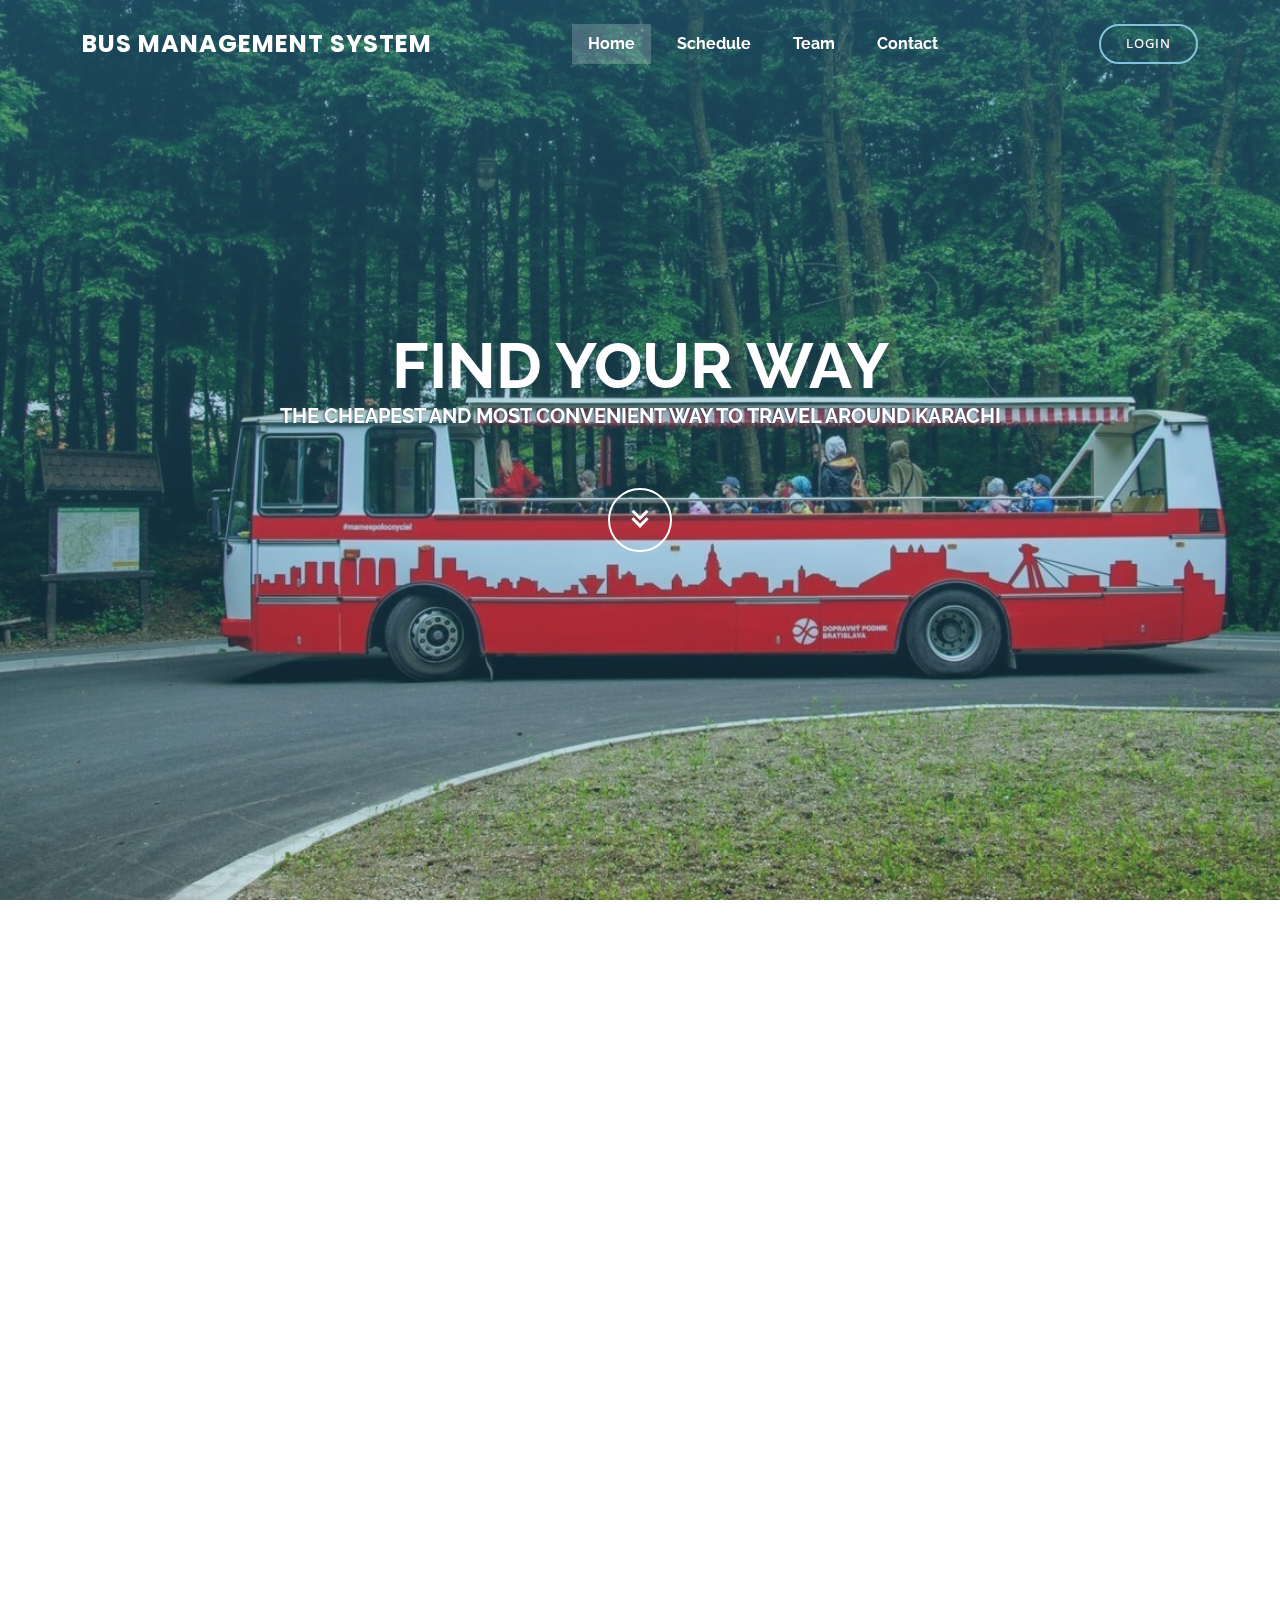
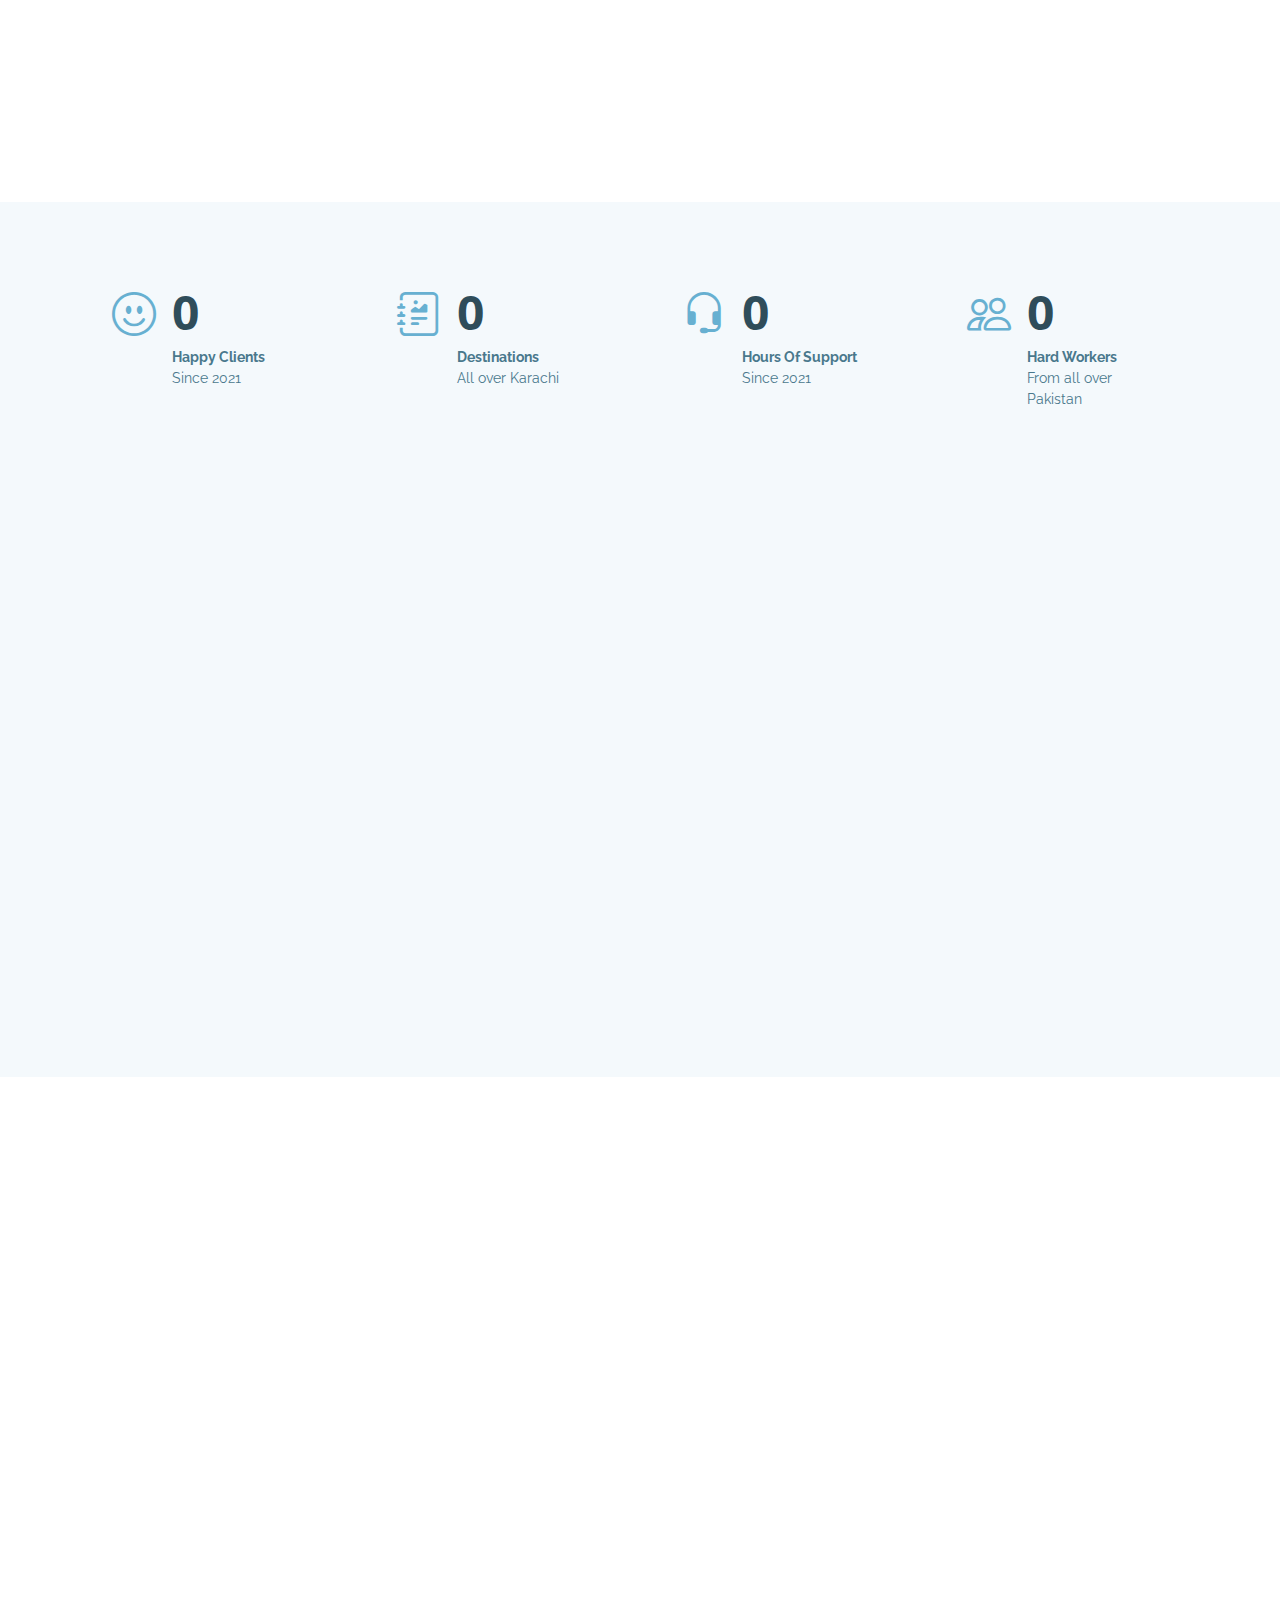
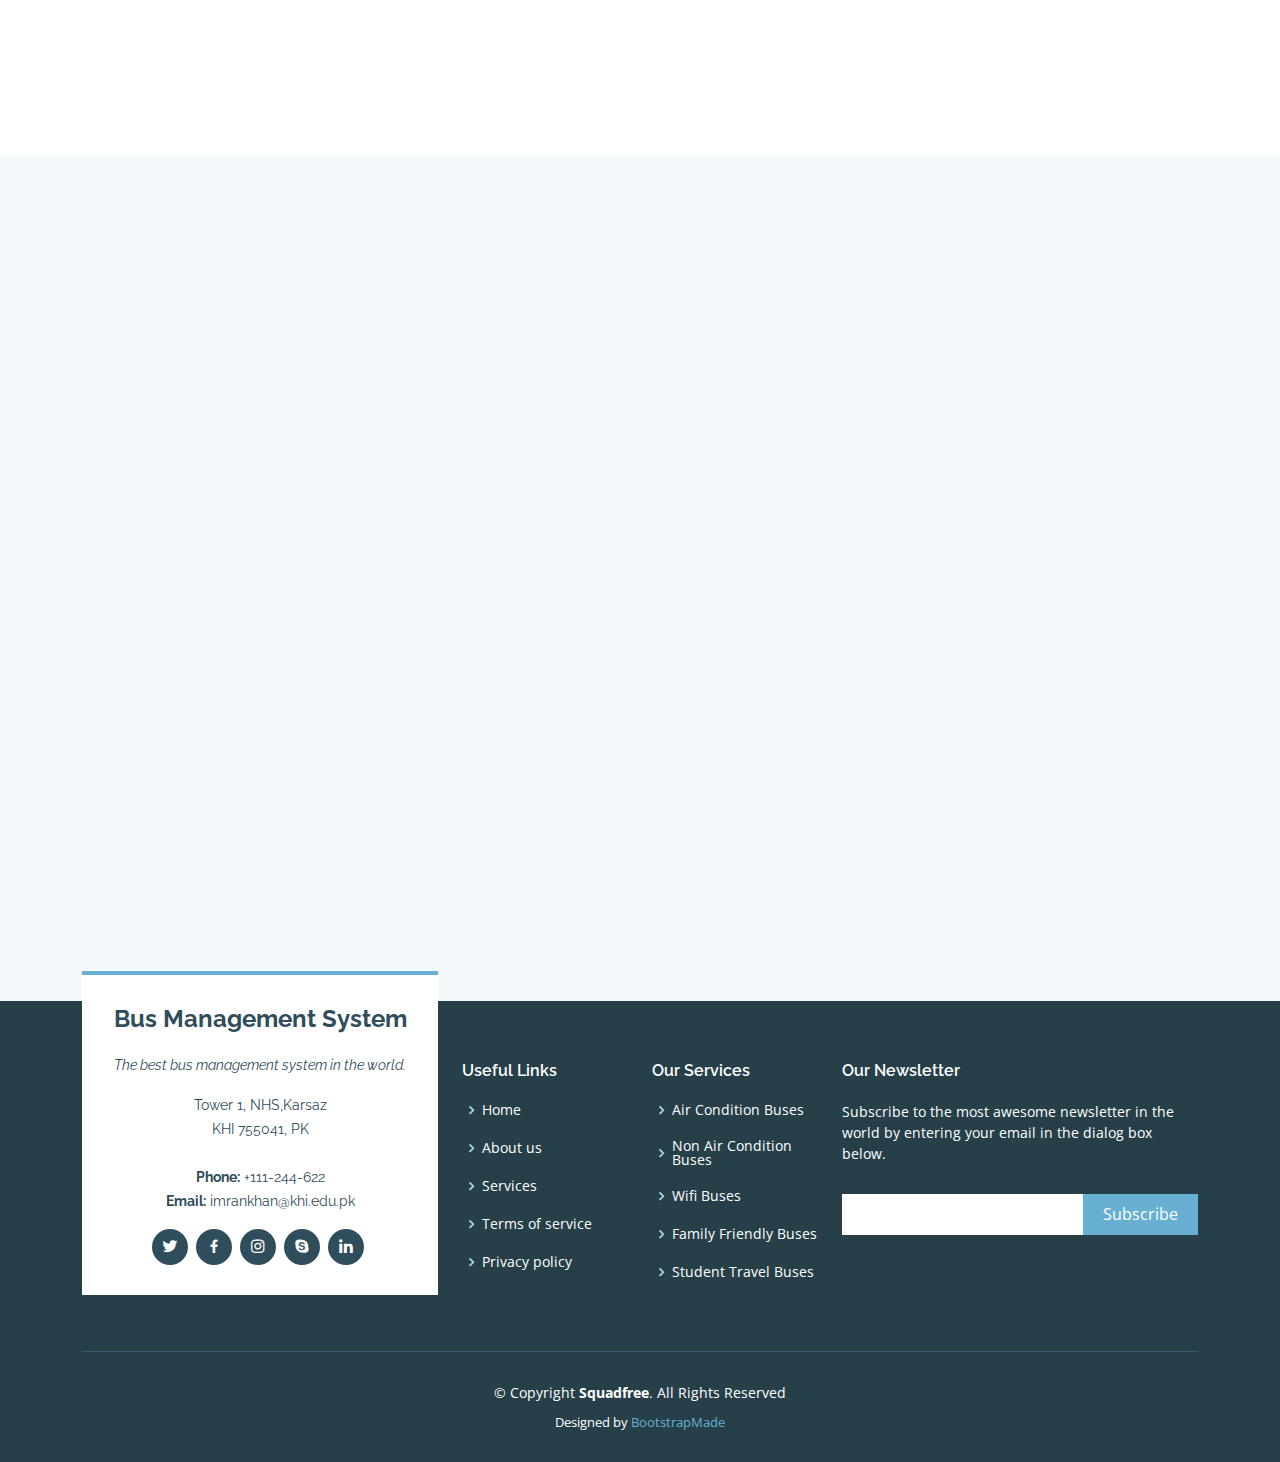
<file: bus managment/index.html>
<!DOCTYPE html>
<html lang="en">

<head>
  <meta charset="utf-8">
  <meta content="width=device-width, initial-scale=1.0" name="viewport">

  <title>Squadfree Bootstrap Template - Index</title>
  <meta content="" name="description">
  <meta content="" name="keywords">

  <!-- Favicons -->
  <link href="assets/img/favicon.png" rel="icon">
  <link href="assets/img/apple-touch-icon.png" rel="apple-touch-icon">

  <!-- Google Fonts -->
  <link href="https://fonts.googleapis.com/css?family=Open+Sans:300,300i,400,400i,600,600i,700,700i|Raleway:300,300i,400,400i,500,500i,600,600i,700,700i|Poppins:300,300i,400,400i,500,500i,600,600i,700,700i" rel="stylesheet">

  <!-- Vendor CSS Files -->
  <link href="assets/vendor/aos/aos.css" rel="stylesheet">
  <link href="assets/vendor/bootstrap/css/bootstrap.min.css" rel="stylesheet">
  <link href="assets/vendor/bootstrap-icons/bootstrap-icons.css" rel="stylesheet">
  <link href="assets/vendor/boxicons/css/boxicons.min.css" rel="stylesheet">
  <link href="assets/vendor/glightbox/css/glightbox.min.css" rel="stylesheet">
  <link href="assets/vendor/swiper/swiper-bundle.min.css" rel="stylesheet">

  <!-- Template Main CSS File -->
  <link href="assets/css/style.css" rel="stylesheet">

  <!-- =======================================================
  * Template Name: Squadfree - v4.7.0
  * Template URL: https://bootstrapmade.com/squadfree-free-bootstrap-template-creative/
  * Author: BootstrapMade.com
  * License: https://bootstrapmade.com/license/
  ======================================================== -->
</head>

<body>

  <!-- ======= Header ======= -->
  <header id="header" class="fixed-top header-transparent">
    <div class="container d-flex align-items-center justify-content-between">

      <div class="logo">
        <h1 class="text-light"><a href="index.html"><span>Bus Management System</span></a></h1>
        <!-- Uncomment below if you prefer to use an image logo -->
        <!-- <a href="index.html"><img src="assets/img/logo.png" alt="" class="img-fluid"></a>-->
      </div>

      <nav id="navbar" class="navbar">
        <ul>
          <li><a class="nav-link scrollto active" href="#hero">Home</a></li>
          <!--<li><a class="nav-link scrollto" href="#about">About Us</a></li>-->
          <li><a class="nav-link scrollto" href="#schedule">Schedule</a></li>
         <!-- <li><a class="nav-link scrollto" href="#portfolio">Login</a></li> -->
          <li><a class="nav-link scrollto" href="#team">Team</a></li>
       <!--   <li class="dropdown"><a href="#"><span>Drop Down</span> <i class="bi bi-chevron-down"></i></a>
            <ul>
              <li><a href="#">Drop Down 1</a></li>
              <li class="dropdown"><a href="#"><span>Deep Drop Down</span> <i class="bi bi-chevron-right"></i></a>
                <ul>
                  <li><a href="#">Deep Drop Down 1</a></li>
                  <li><a href="#">Deep Drop Down 2</a></li>
                  <li><a href="#">Deep Drop Down 3</a></li>
                  <li><a href="#">Deep Drop Down 4</a></li>
                  <li><a href="#">Deep Drop Down 5</a></li>
                </ul>
              </li>
              <li><a href="#">Drop Down 2</a></li>
              <li><a href="#">Drop Down 3</a></li>
              <li><a href="#">Drop Down 4</a></li>
            </ul>
          </li> 
        </ul> -->
        <li><a class="nav-link scrollto" href="#contact">Contact</a></li>
        <i class="bi bi-list mobile-nav-toggle"></i>
      </nav><!-- .navbar -->
      <a href="signin.html" class="book-a-table-btn scrollto d-none d-lg-flex">Login</a>
    </div>
  </header><!-- End Header -->

  <!-- ======= Hero Section ======= -->
  <section id="hero">
    <div class="hero-container" data-aos="fade-up">
      <h1>Find Your Way</h1>
      <h2>The cheapest and most convenient way to travel around Karachi</h2>
      <a href="#services" class="btn-get-started scrollto"><i class="bx bx-chevrons-down"></i></a>
    </div>
  </section><!-- End Hero -->

  <main id="main">

    <!-- ======= About Section ======= -->
    <!--
    <section id="about" class="about">
      <div class="container">

        <div class="row no-gutters">
          <div class="content col-xl-5 d-flex align-items-stretch" data-aos="fade-up">
            <div class="content">
              <h3>Voluptatem dignissimos provident quasi</h3>
              <p>
                Lorem ipsum dolor sit amet, consectetur adipiscing elit, sed do eiusmod tempor incididunt ut labore et dolore magna aliqua. Duis aute irure dolor in reprehenderit
              </p>
              <a href="#" class="about-btn">About us <i class="bx bx-chevron-right"></i></a>
            </div>
          </div>
          <div class="col-xl-7 d-flex align-items-stretch">
            <div class="icon-boxes d-flex flex-column justify-content-center">
              <div class="row">
                <div class="col-md-6 icon-box" data-aos="fade-up" data-aos-delay="100">
                  <i class="bx bx-receipt"></i>
                  <h4>Corporis voluptates sit</h4>
                  <p>Consequuntur sunt aut quasi enim aliquam quae harum pariatur laboris nisi ut aliquip</p>
                </div>
                <div class="col-md-6 icon-box" data-aos="fade-up" data-aos-delay="200">
                  <i class="bx bx-cube-alt"></i>
                  <h4>Ullamco laboris nisi</h4>
                  <p>Excepteur sint occaecat cupidatat non proident, sunt in culpa qui officia deserunt</p>
                </div>
                <div class="col-md-6 icon-box" data-aos="fade-up" data-aos-delay="300">
                  <i class="bx bx-images"></i>
                  <h4>Labore consequatur</h4>
                  <p>Aut suscipit aut cum nemo deleniti aut omnis. Doloribus ut maiores omnis facere</p>
                </div>
                <div class="col-md-6 icon-box" data-aos="fade-up" data-aos-delay="400">
                  <i class="bx bx-shield"></i>
                  <h4>Beatae veritatis</h4>
                  <p>Expedita veritatis consequuntur nihil tempore laudantium vitae denat pacta</p>
                </div>
              </div>
            </div><!-- End .content-->
      <!--    </div>
        </div>

      </div>
    </section>--> <!-- End About Section -->
    
    <!-- booking Section -->
  <!--  <section id="book-a-table" class="book-a-table">
      <div class="container" data-aos="fade-up">

        <div class="section-title">
          <h2>Book Your Ride</h2>
          <!--<p>Booking</p>
        </div>

        <form action="forms/book-a-table.php" method="post" role="form" class="php-email-form" data-aos="fade-up" data-aos-delay="100">
          <div class="row">
            <div class="col-lg-4 col-md-6 form-group">
              <input type="text" name="name" class="form-control" id="name" placeholder="Your Name" data-rule="minlen:4" data-msg="Please enter at least 4 chars">
              <div class="validate"></div>
            </div>
            <div class="col-lg-4 col-md-6 form-group mt-3 mt-md-0">
              <input type="email" class="form-control" name="email" id="email" placeholder="Your Email" data-rule="email" data-msg="Please enter a valid email">
              <div class="validate"></div>
            </div>
            <div class="col-lg-4 col-md-6 form-group mt-3 mt-md-0">
              <input type="text" class="form-control" name="phone" id="phone" placeholder="Your Phone" data-rule="minlen:4" data-msg="Please enter at least 4 chars">
              <div class="validate"></div>
            </div>
            <div class="col-lg-4 col-md-6 form-group mt-3">
              <input type="text" name="date" class="form-control" id="date" placeholder="Date" data-rule="minlen:4" data-msg="Please enter at least 4 chars">
              <div class="validate"></div>
            </div>
            <div class="col-lg-4 col-md-6 form-group mt-3">
              <input type="text" class="form-control" name="time" id="time" placeholder="Time" data-rule="minlen:4" data-msg="Please enter at least 4 chars">
              <div class="validate"></div>
            </div>
            <div class="col-lg-4 col-md-6 form-group mt-3">
              <input type="number" class="form-control" name="people" id="people" placeholder="# of people" data-rule="minlen:1" data-msg="Please enter at least 1 chars">
              <div class="validate"></div>
            </div>
          </div>
          <div class="form-group mt-3">
            <textarea class="form-control" name="message" rows="5" placeholder="Message"></textarea>
            <div class="validate"></div>
          </div>
          <div class="mb-3">
            <div class="loading">Loading</div>
            <div class="error-message"></div>
            <div class="sent-message">Your booking request was sent. We will call back or send an Email to confirm your reservation. Thank you!</div>
          </div>
          <div class="text-center"><button type="submit">Book</button></div>
        </form>

      </div>
    </section><!-- End Book A Table Section -->


    <!-- ======= Schedule Section ======= -->
    <section id="schedule" class="section-with-bg">
      <div class="container" data-aos="fade-up">
        <div class="section-header">
          <h2>Bus Schedule</h2>
          <p>Here is our bus schedule of this week</p>
        </div>

        <ul class="nav nav-tabs" role="tablist" data-aos="fade-up" data-aos-delay="100">
          <li class="nav-item">
            <a class="nav-link active" href="#day-1" role="tab" data-bs-toggle="tab">Monday/Wednesday</a>
          </li>
          <li class="nav-item">
            <a class="nav-link" href="#day-2" role="tab" data-bs-toggle="tab">Tuesday/Thursday</a>
          </li>
          <li class="nav-item">
            <a class="nav-link" href="#day-3" role="tab" data-bs-toggle="tab">Friday/Saturday</a>
        </ul>

        <h3 class="sub-heading">Please first select the day.</h3>

        <div class="tab-content row justify-content-center" data-aos="fade-up" data-aos-delay="200">

          <!-- Schdule Day 1 -->
          <div role="tabpanel" class="col-lg-9 tab-pane fade show active" id="day-1">

            <div class="row schedule-item">
              <div class="col-md-2"><time>09:30 AM</time></div>
              <div class="col-md-10">
                <h4>Gulshan to DHA Phase 1</h4>
                <p>Bus ID= 3. Bus Name= Dilawar. Driver ID= 3.</p>
              </div>
            </div>

            <div class="row schedule-item">
              <div class="col-md-2"><time>10:00 AM</time></div>
              <div class="col-md-10">
                <h4>IBA to DHA Phase 2</h4>
                <p>Bus ID= 1. Bus Name= Dil. Driver ID= 2.</p>
              </div>
            </div>

            <div class="row schedule-item">
              <div class="col-md-2"><time>11:00 AM</time></div>
              <div class="col-md-10">
                <h4>IBA to DHA Phase 4</h4>
                <p>Bus ID= 2. Bus Name= Bill. Driver ID= 1.</p>
              </div>
            </div>

            <div class="row schedule-item">
              <div class="col-md-2"><time>12:00 PM</time></div>
              <div class="col-md-10">
                <h4>IBA to DHA Phase 5</h4>
                <p>Bus ID= 4. Bus Name= Bent. Driver ID= 4.</p>
              </div>
            </div>

            <div class="row schedule-item">
              <div class="col-md-2"><time>02:00 PM</time></div>
              <div class="col-md-10">
                <h4>IBA to DHA Phase 7</h4>
                <p>Bus ID= 5. Bus Name= Daewoo. Driver ID= 6.</p>
              </div>
            </div>

            <div class="row schedule-item">
              <div class="col-md-2"><time>03:00 PM</time></div>
              <div class="col-md-10">
                <h4>IBA to DHA Phase 6</h4>
                <p>Bus ID= 6. Bus Name= White. Driver ID= 5.</p>
              </div>
            </div>

            <div class="row schedule-item">
              <div class="col-md-2"><time>04:00 PM</time></div>
              <div class="col-md-10">
                <h4>IBA to DHA Phase 8</h4>
                <p>Bus ID= 7. Bus Name= Bmw. Driver ID= 7.</p>
              </div>
            </div>

          </div>
          <!-- End Schdule Day 1 -->

          <!-- Schdule Day 2 -->
          <div role="tabpanel" class="col-lg-9  tab-pane fade" id="day-2">

            <div class="row schedule-item">
              <div class="col-md-2"><time>10:00 AM</time></div>
              <div class="col-md-10">
                <h4>IBA to DHA Phase 6</h4>
                <p>Bus ID= 6. Bus Name= White. Driver ID= 5.</p>
              </div>
            </div>

            <div class="row schedule-item">
              <div class="col-md-2"><time>11:00 AM</time></div>
              <div class="col-md-10">
                <h4>IBA to DHA Phase 8</h4>
                <p>Bus ID= 7. Bus Name= Bmw. Driver ID= 7.</p>
              </div>
            </div>

            <div class="row schedule-item">
              <div class="col-md-2"><time>12:00 PM</time></div>
              <div class="col-md-10">
                <h4>IBA to DHA Phase 7</h4>
                <p>Bus ID= 4. Bus Name= Bent. Driver ID= 8.</p>
              </div>
            </div>

            <div class="row schedule-item">
              <div class="col-md-2"><time>02:00 PM</time></div>
              <div class="col-md-10">
                <h4>IBA to DHA Phase 5</h4>
                <p>Bus ID= 5. Bus Name= Daewoo. Driver ID= 6.</p>
              </div>
            </div>

            <div class="row schedule-item">
              <div class="col-md-2"><time>03:00 PM</time></div>
              <div class="col-md-10">
                <h4>IBA to DHA Phase 4</h4>
                <p>Bus ID= 2. Bus Name= Bill. Driver ID= 1.</p>
              </div>
            </div>

            <div class="row schedule-item">
              <div class="col-md-2"><time>04:00 PM</time></div>
              <div class="col-md-10">
                <h4>IBA to DHA Phase 2</h4>
                <p>Bus ID= 1. Bus Name= Dil. Driver ID= 2.</p>
              </div>
            </div>

          </div>
          <!-- End Schdule Day 2 -->

          <!-- Schdule Day 3 -->
          <div role="tabpanel" class="col-lg-9  tab-pane fade" id="day-3">

            <div class="row schedule-item">
              <div class="col-md-2"><time>10:00 AM</time></div>
              <div class="col-md-10">
                <h4>Clifton to DHA Phase 6</h4>
                <p>Bus ID= 8. Bus Name= Walter. Driver ID= 9.</p>
              </div>
            </div>

            <div class="row schedule-item">
              <div class="col-md-2"><time>11:00 AM</time></div>
              <div class="col-md-10">
                <h4>Kashmir road to DHA Phase 8</h4>
                <p>Bus ID= 9. Bus Name= Scott. Driver ID= 8.</p>
              </div>
            </div>

            <div class="row schedule-item">
              <div class="col-md-2"><time>12:00 PM</time></div>
              <div class="col-md-10">
                <h4>NHS to DHA Phase 7</h4>
                <p>Bus ID= 10. Bus Name= Jim. Driver ID= 10.</p>
              </div>
            </div>

            <div class="row schedule-item">
              <div class="col-md-2"><time>02:00 PM</time></div>
              <div class="col-md-10">
                <h4>Mosque colony to DHA Phase 5</h4>
                <p>Bus ID= 11. Bus Name= Michael. Driver ID= 11.</p>
              </div>
            </div>

            <div class="row schedule-item">
              <div class="col-md-2"><time>03:00 PM</time></div>
              <div class="col-md-10">
                <h4>City Campus to DHA Phase 4</h4>
                <p>Bus ID= 12. Bus Name= Pam. Driver ID= 12.</p>
              </div>
            </div>

            <div class="row schedule-item">
              <div class="col-md-2"><time>04:00 PM</time></div>
              <div class="col-md-10">
                <h4>Nixor to DHA Phase 2</h4>
                <p>Bus ID= 13. Bus Name= Rick. Driver ID= 13.</p>
              </div>
            </div>

          </div>
          <!-- End Schdule Day 3 -->

        </div>

      </div>

    </section><!-- End Schedule Section -->

    <!-- ======= Services Section ======= -->
   <!-- <section id="services" class="services">
      <div class="container">

        <div class="section-title" data-aos="fade-in" data-aos-delay="100">
          <h2>Schedule</h2>
          <p>Magnam dolores commodi suscipit. Necessitatibus eius consequatur ex aliquid fuga eum quidem. Sit sint consectetur velit. Quisquam quos quisquam cupiditate. Et nemo qui impedit suscipit alias ea. Quia fugiat sit in iste officiis commodi quidem hic quas.</p>
        </div>

        <div class="row">
          <div class="col-md-6 col-lg-3 d-flex align-items-stretch mb-5 mb-lg-0">
            <div class="icon-box" data-aos="fade-up">
              <div class="icon"><i class="bx bxl-dribbble"></i></div>
              <h4 class="title"><a href="">Lorem Ipsum</a></h4>
              <p class="description">Voluptatum deleniti atque corrupti quos dolores et quas molestias excepturi</p>
            </div>
          </div>

          <div class="col-md-6 col-lg-3 d-flex align-items-stretch mb-5 mb-lg-0">
            <div class="icon-box" data-aos="fade-up" data-aos-delay="100">
              <div class="icon"><i class="bx bx-file"></i></div>
              <h4 class="title"><a href="">Sed ut perspiciatis</a></h4>
              <p class="description">Duis aute irure dolor in reprehenderit in voluptate velit esse cillum dolore</p>
            </div>
          </div>

          <div class="col-md-6 col-lg-3 d-flex align-items-stretch mb-5 mb-lg-0">
            <div class="icon-box" data-aos="fade-up" data-aos-delay="200">
              <div class="icon"><i class="bx bx-tachometer"></i></div>
              <h4 class="title"><a href="">Magni Dolores</a></h4>
              <p class="description">Excepteur sint occaecat cupidatat non proident, sunt in culpa qui officia</p>
            </div>
          </div>

          <div class="col-md-6 col-lg-3 d-flex align-items-stretch mb-5 mb-lg-0">
            <div class="icon-box" data-aos="fade-up" data-aos-delay="300">
              <div class="icon"><i class="bx bx-world"></i></div>
              <h4 class="title"><a href="">Nemo Enim</a></h4>
              <p class="description">At vero eos et accusamus et iusto odio dignissimos ducimus qui blanditiis</p>
            </div>
          </div>

        </div>

      </div>
    </section><!-- End Services Section --> 
  
    <!-- ======= Counts Section ======= -->
    <section id="counts" class="counts  section-bg">
      <div class="container">

        <div class="row no-gutters">

          <div class="col-lg-3 col-md-6 d-md-flex align-items-md-stretch">
            <div class="count-box">
              <i class="bi bi-emoji-smile"></i>
              <span data-purecounter-start="0" data-purecounter-end="232" data-purecounter-duration="1" class="purecounter"></span>
              <p><strong>Happy Clients</strong> <br>Since 2021</br></p>
            </div>
          </div>

          <div class="col-lg-3 col-md-6 d-md-flex align-items-md-stretch">
            <div class="count-box">
              <i class="bi bi-journal-richtext"></i>
              <span data-purecounter-start="0" data-purecounter-end="21" data-purecounter-duration="1" class="purecounter"></span>
              <p><strong>Destinations</strong> <br>All over Karachi</br></p>
            </div>
          </div>

          <div class="col-lg-3 col-md-6 d-md-flex align-items-md-stretch">
            <div class="count-box">
              <i class="bi bi-headset"></i>
              <span data-purecounter-start="0" data-purecounter-end="110" data-purecounter-duration="1" class="purecounter"></span>
              <p><strong>Hours Of Support</strong> <br>Since 2021</br></p>
            </div>
          </div>

          <div class="col-lg-3 col-md-6 d-md-flex align-items-md-stretch">
            <div class="count-box">
              <i class="bi bi-people"></i>
              <span data-purecounter-start="0" data-purecounter-end="30" data-purecounter-duration="1" class="purecounter"></span>
              <p><strong>Hard Workers</strong><br>From all over Pakistan</br></p>
            </div>
          </div>

        </div>

      </div>
    </section><!-- End Counts Section -->

    <!-- ======= Cta Section ======= -->
   <!-- <section id="cta" class="cta">
      <div class="container" data-aos="zoom-in">

        <div class="text-center">
          <h3>Call To Action</h3>
          <p> Duis aute irure dolor in reprehenderit in voluptate velit esse cillum dolore eu fugiat nulla pariatur. Excepteur sint occaecat cupidatat non proident, sunt in culpa qui officia deserunt mollit anim id est laborum.</p>
          <a class="cta-btn" href="#">Call To Action</a>
        </div>

      </div>
    </section><!-- End Cta Section -->

    <!-- ======= Portfolio Section ======= -->
   <!-- <section id="portfolio" class="portfolio">
      <div class="container">

        <div class="section-title" data-aos="fade-in" data-aos-delay="100">
          <h2>Portfolio</h2>
          <p>Magnam dolores commodi suscipit. Necessitatibus eius consequatur ex aliquid fuga eum quidem. Sit sint consectetur velit. Quisquam quos quisquam cupiditate. Et nemo qui impedit suscipit alias ea. Quia fugiat sit in iste officiis commodi quidem hic quas.</p>
        </div>

        <div class="row" data-aos="fade-in">
          <div class="col-lg-12 d-flex justify-content-center">
            <ul id="portfolio-flters">
              <li data-filter="*" class="filter-active">All</li>
              <li data-filter=".filter-app">App</li>
              <li data-filter=".filter-card">Card</li>
              <li data-filter=".filter-web">Web</li>
            </ul>
          </div>
        </div>

        <div class="row portfolio-container" data-aos="fade-up">

          <div class="col-lg-4 col-md-6 portfolio-item filter-app">
            <div class="portfolio-wrap">
              <img src="assets/img/portfolio/portfolio-1.jpg" class="img-fluid" alt="">
              <div class="portfolio-links">
                <a href="assets/img/portfolio/portfolio-1.jpg" data-gallery="portfolioGallery" class="portfolio-lightbox" title="App 1"><i class="bx bx-plus"></i></a>
                <a href="portfolio-details.html" title="More Details"><i class="bx bx-link"></i></a>
              </div>
            </div>
          </div>

          <div class="col-lg-4 col-md-6 portfolio-item filter-web">
            <div class="portfolio-wrap">
              <img src="assets/img/portfolio/portfolio-2.jpg" class="img-fluid" alt="">
              <div class="portfolio-links">
                <a href="assets/img/portfolio/portfolio-2.jpg" data-gallery="portfolioGallery" class="portfolio-lightbox" title="Web 3"><i class="bx bx-plus"></i></a>
                <a href="portfolio-details.html" title="More Details"><i class="bx bx-link"></i></a>
              </div>
            </div>
          </div>

          <div class="col-lg-4 col-md-6 portfolio-item filter-app">
            <div class="portfolio-wrap">
              <img src="assets/img/portfolio/portfolio-3.jpg" class="img-fluid" alt="">
              <div class="portfolio-links">
                <a href="assets/img/portfolio/portfolio-3.jpg" data-gallery="portfolioGallery" class="portfolio-lightbox" title="App 2"><i class="bx bx-plus"></i></a>
                <a href="portfolio-details.html" title="More Details"><i class="bx bx-link"></i></a>
              </div>
            </div>
          </div>

          <div class="col-lg-4 col-md-6 portfolio-item filter-card">
            <div class="portfolio-wrap">
              <img src="assets/img/portfolio/portfolio-4.jpg" class="img-fluid" alt="">
              <div class="portfolio-links">
                <a href="assets/img/portfolio/portfolio-4.jpg" data-gallery="portfolioGallery" class="portfolio-lightbox" title="Card 2"><i class="bx bx-plus"></i></a>
                <a href="portfolio-details.html" title="More Details"><i class="bx bx-link"></i></a>
              </div>
            </div>
          </div>

          <div class="col-lg-4 col-md-6 portfolio-item filter-web">
            <div class="portfolio-wrap">
              <img src="assets/img/portfolio/portfolio-5.jpg" class="img-fluid" alt="">
              <div class="portfolio-links">
                <a href="assets/img/portfolio/portfolio-5.jpg" data-gallery="portfolioGallery" class="portfolio-lightbox" title="Web 2"><i class="bx bx-plus"></i></a>
                <a href="portfolio-details.html" title="More Details"><i class="bx bx-link"></i></a>
              </div>
            </div>
          </div>

          <div class="col-lg-4 col-md-6 portfolio-item filter-app">
            <div class="portfolio-wrap">
              <img src="assets/img/portfolio/portfolio-6.jpg" class="img-fluid" alt="">
              <div class="portfolio-links">
                <a href="assets/img/portfolio/portfolio-6.jpg" data-gallery="portfolioGallery" class="portfolio-lightbox" title="App 3"><i class="bx bx-plus"></i></a>
                <a href="portfolio-details.html" title="More Details"><i class="bx bx-link"></i></a>
              </div>
            </div>
          </div>

          <div class="col-lg-4 col-md-6 portfolio-item filter-card">
            <div class="portfolio-wrap">
              <img src="assets/img/portfolio/portfolio-7.jpg" class="img-fluid" alt="">
              <div class="portfolio-links">
                <a href="assets/img/portfolio/portfolio-7.jpg" data-gallery="portfolioGallery" class="portfolio-lightbox" title="Card 1"><i class="bx bx-plus"></i></a>
                <a href="portfolio-details.html" title="More Details"><i class="bx bx-link"></i></a>
              </div>
            </div>
          </div>

          <div class="col-lg-4 col-md-6 portfolio-item filter-card">
            <div class="portfolio-wrap">
              <img src="assets/img/portfolio/portfolio-8.jpg" class="img-fluid" alt="">
              <div class="portfolio-links">
                <a href="assets/img/portfolio/portfolio-8.jpg" data-gallery="portfolioGallery" class="portfolio-lightbox" title="Card 3"><i class="bx bx-plus"></i></a>
                <a href="portfolio-details.html" title="More Details"><i class="bx bx-link"></i></a>
              </div>
            </div>
          </div>

          <div class="col-lg-4 col-md-6 portfolio-item filter-web">
            <div class="portfolio-wrap">
              <img src="assets/img/portfolio/portfolio-9.jpg" class="img-fluid" alt="">
              <div class="portfolio-links">
                <a href="assets/img/portfolio/portfolio-9.jpg" data-gallery="portfolioGallery" class="portfolio-lightbox" title="Web 3"><i class="bx bx-plus"></i></a>
                <a href="portfolio-details.html" title="More Details"><i class="bx bx-link"></i></a>
              </div>
            </div>
          </div>

        </div>

      </div>
    </section><!-- End Portfolio Section -->

    <!-- ======= Testimonials Section ======= -->
    <section id="testimonials" class="testimonials section-bg">
      <div class="container">

        <div class="section-title" data-aos="fade-in" data-aos-delay="100">
          <h2>Testimonials</h2>
          <p> All of the reviews belows are published by verfied customers.</p>
        </div>

        <div class="testimonials-slider swiper" data-aos="fade-up" data-aos-delay="100">
          <div class="swiper-wrapper">

            <div class="swiper-slide">
              <div class="testimonial-item">
                <p>
                  <i class="bx bxs-quote-alt-left quote-icon-left"></i>
                  I had an awesome journey with this website. Looking forward to using it again in future.
                  <i class="bx bxs-quote-alt-right quote-icon-right"></i>
                </p>
                <img src="assets/img/testimonials/testimonials-1.jpg" class="testimonial-img" alt="">
                <h3>Ritik</h3>
                <h4>Student IBA</h4>
              </div>
            </div><!-- End testimonial item -->

            <div class="swiper-slide">
              <div class="testimonial-item">
                <p>
                  <i class="bx bxs-quote-alt-left quote-icon-left"></i>
                  The service is just on point. Thumbs up to team behind this website.
                  <i class="bx bxs-quote-alt-right quote-icon-right"></i>
                </p>
                <img src="assets/img/testimonials/testimonials-2.jpg" class="testimonial-img" alt="">
                <h3>Sara Akram</h3>
                <h4>Lecturer at IBA</h4>
              </div>
            </div><!-- End testimonial item -->

            <div class="swiper-slide">
              <div class="testimonial-item">
                <p>
                  <i class="bx bxs-quote-alt-left quote-icon-left"></i>
                  Great idea and I love to use it every single day. Lot's of love for the team.
                  <i class="bx bxs-quote-alt-right quote-icon-right"></i>
                </p>
                <img src="assets/img/testimonials/testimonials-3.jpg" class="testimonial-img" alt="">
                <h3>Javeria Bibi</h3>
                <h4>Staff Worker</h4>
              </div>
            </div><!-- End testimonial item -->

            <div class="swiper-slide">
              <div class="testimonial-item">
                <p>
                  <i class="bx bxs-quote-alt-left quote-icon-left"></i>
                  This website has saved a lot of my time and effort. Kudos to awesome team  behind it.
                  <i class="bx bxs-quote-alt-right quote-icon-right"></i>
                </p>
                <img src="assets/img/testimonials/testimonials-4.jpg" class="testimonial-img" alt="">
                <h3>Mohammad Bilal</h3>
                <h4>Accountant at IBA</h4>
              </div>
            </div><!-- End testimonial item -->

            <div class="swiper-slide">
              <div class="testimonial-item">
                <p>
                  <i class="bx bxs-quote-alt-left quote-icon-left"></i>
                  I use it frequently to goto my workplace. I love how smooth it works.
                  <i class="bx bxs-quote-alt-right quote-icon-right"></i>
                </p>
                <img src="assets/img/testimonials/testimonials-5.jpg" class="testimonial-img" alt="">
                <h3>John Abraham</h3>
                <h4>Gym Instructor at IBA</h4>
              </div>
            </div><!-- End testimonial item -->

          </div>
          <div class="swiper-pagination"></div>
        </div>

      </div>
    </section><!-- End Testimonials Section -->

    <!-- ======= Team Section ======= -->
    <section id="team" class="team">
      <div class="container">

        <div class="section-title" data-aos="fade-in" data-aos-delay="100">
          <h2>Team</h2>
          <p>Meet the team behind the website of the century. The trio has worked day and night to succesfully bring their dreams to reality.</p>
        </div>

        <div class="row">

          <div class="col-lg-4 col-md-6">
            <div class="member" data-aos="fade-up">
              <div class="pic"><img src="assets/img/team/team-1.jpg" class="img-fluid" alt=""></div>
              <div class="member-info">
                <h4>Shehzeb Akmal</h4>
                <span>Chief Happyiness Officer</span>
                <div class="social">
                  <a href=""><i class="bi bi-twitter"></i></a>
                  <a href=""><i class="bi bi-facebook"></i></a>
                  <a href=""><i class="bi bi-instagram"></i></a>
                  <a href=""><i class="bi bi-linkedin"></i></a>
                </div>
              </div>
            </div>
          </div>

          <div class="col-lg-4 col-md-6">
            <div class="member" data-aos="fade-up" data-aos-delay="150">
              <div class="pic"><img src="assets/img/team/team-2.jpg" class="img-fluid" alt=""></div>
              <div class="member-info">
                <h4>Mariam Afzal</h4>
                <span>Chief Executive Officer</span>
                <div class="social">
                  <a href=""><i class="bi bi-twitter"></i></a>
                  <a href=""><i class="bi bi-facebook"></i></a>
                  <a href=""><i class="bi bi-instagram"></i></a>
                  <a href=""><i class="bi bi-linkedin"></i></a>
                </div>
              </div>
            </div>
          </div>

          <div class="col-lg-4 col-md-6">
            <div class="member" data-aos="fade-up" data-aos-delay="300">
              <div class="pic"><img src="assets/img/team/team-3.jpg" class="img-fluid" alt=""></div>
              <div class="member-info">
                <h4>Razi Moosa</h4>
                <span>Intern</span>
                <div class="social">
                  <a href=""><i class="bi bi-twitter"></i></a>
                  <a href=""><i class="bi bi-facebook"></i></a>
                  <a href=""><i class="bi bi-instagram"></i></a>
                  <a href=""><i class="bi bi-linkedin"></i></a>
                </div>
              </div>
            </div>
          </div>

        </div>

      </div>
    </section><!-- End Team Section -->

    <!-- ======= Contact Section ======= -->
    <section id="contact" class="contact section-bg">
      <div class="container" data-aos="fade-up">

        <div class="section-title">
          <h2>Contact</h2>
          <p>For any queries please feel free to reach out to us. We're available for our customers 24/7. Happy to help.</p>
        </div>

        <div class="row">
          <div class="col-lg-6">
            <div class="info-box mb-4">
              <i class="bx bx-map"></i>
              <h3>Our Address</h3>
              <p>Tower Number 1, NHS , Karsaz</p>
            </div>
          </div>

          <div class="col-lg-3 col-md-6">
            <div class="info-box  mb-4">
              <i class="bx bx-envelope"></i>
              <h3>Email Us</h3>
              <p>imrankhan@iba.edu.pk</p>
            </div>
          </div>

          <div class="col-lg-3 col-md-6">
            <div class="info-box  mb-4">
              <i class="bx bx-phone-call"></i>
              <h3>Call Us</h3>
              <p>+111-244-622</p>
            </div>
          </div>

        </div>

        <div class="row">

          <div class="col-lg-6 ">
            <iframe class="mb-4 mb-lg-0" src="https://www.google.com/maps/embed?pb=!1m14!1m8!1m3!1d12097.433213460943!2d-74.0062269!3d40.7101282!3m2!1i1024!2i768!4f13.1!3m3!1m2!1s0x0%3A0xb89d1fe6bc499443!2sDowntown+Conference+Center!5e0!3m2!1smk!2sbg!4v1539943755621" frameborder="0" style="border:0; width: 100%; height: 384px;" allowfullscreen></iframe>
          </div>

          <div class="col-lg-6">
            <form action="forms/contact.php" method="post" role="form" class="php-email-form">
              <div class="row">
                <div class="col-md-6 form-group">
                  <input type="text" name="name" class="form-control" id="name" placeholder="Your Name" required>
                </div>
                <div class="col-md-6 form-group mt-3 mt-md-0">
                  <input type="email" class="form-control" name="email" id="email" placeholder="Your Email" required>
                </div>
              </div>
              <div class="form-group mt-3">
                <input type="text" class="form-control" name="subject" id="subject" placeholder="Subject" required>
              </div>
              <div class="form-group mt-3">
                <textarea class="form-control" name="message" rows="5" placeholder="Message" required></textarea>
              </div>
              <div class="my-3">
                <div class="loading">Loading</div>
                <div class="error-message"></div>
                <div class="sent-message">Your message has been sent. Thank you!</div>
              </div>
              <div class="text-center"><button type="submit">Send Message</button></div>
            </form>
          </div>

        </div>

      </div>
    </section><!-- End Contact Section -->

  </main><!-- End #main -->

  <!-- ======= Footer ======= -->
  <footer id="footer">
    <div class="footer-top">
      <div class="container">
        <div class="row">

          <div class="col-lg-4 col-md-6">
            <div class="footer-info">
              <h3>Bus Management System</h3>
              <p class="pb-3"><em>The best bus management system in the world.</em></p>
              <p>
                Tower 1, NHS,Karsaz <br>
                KHI 755041, PK<br><br>
                <strong>Phone:</strong> +111-244-622<br>
                <strong>Email:</strong> imrankhan@khi.edu.pk<br>
              </p>
              <div class="social-links mt-3">
                <a href="#" class="twitter"><i class="bx bxl-twitter"></i></a>
                <a href="#" class="facebook"><i class="bx bxl-facebook"></i></a>
                <a href="#" class="instagram"><i class="bx bxl-instagram"></i></a>
                <a href="#" class="google-plus"><i class="bx bxl-skype"></i></a>
                <a href="#" class="linkedin"><i class="bx bxl-linkedin"></i></a>
              </div>
            </div>
          </div>

          <div class="col-lg-2 col-md-6 footer-links">
            <h4>Useful Links</h4>
            <ul>
              <li><i class="bx bx-chevron-right"></i> <a href="#">Home</a></li>
              <li><i class="bx bx-chevron-right"></i> <a href="#">About us</a></li>
              <li><i class="bx bx-chevron-right"></i> <a href="#">Services</a></li>
              <li><i class="bx bx-chevron-right"></i> <a href="#">Terms of service</a></li>
              <li><i class="bx bx-chevron-right"></i> <a href="#">Privacy policy</a></li>
            </ul>
          </div>

          <div class="col-lg-2 col-md-6 footer-links">
            <h4>Our Services</h4>
            <ul>
              <li><i class="bx bx-chevron-right"></i> <a href="#">Air Condition Buses</a></li>
              <li><i class="bx bx-chevron-right"></i> <a href="#">Non Air Condition Buses</a></li>
              <li><i class="bx bx-chevron-right"></i> <a href="#">Wifi Buses</a></li>
              <li><i class="bx bx-chevron-right"></i> <a href="#">Family Friendly Buses</a></li>
              <li><i class="bx bx-chevron-right"></i> <a href="#">Student Travel Buses</a></li>
            </ul>
          </div>

          <div class="col-lg-4 col-md-6 footer-newsletter">
            <h4>Our Newsletter</h4>
            <p>Subscribe to the most awesome newsletter in the world by entering your email in the dialog box below.</p>
            <form action="" method="post">
              <input type="email" name="email"><input type="submit" value="Subscribe">
            </form>

          </div>

        </div>
      </div>
    </div>

    <div class="container">
      <div class="copyright">
        &copy; Copyright <strong><span>Squadfree</span></strong>. All Rights Reserved
      </div>
      <div class="credits">
        <!-- All the links in the footer should remain intact. -->
        <!-- You can delete the links only if you purchased the pro version. -->
        <!-- Licensing information: https://bootstrapmade.com/license/ -->
        <!-- Purchase the pro version with working PHP/AJAX contact form: https://bootstrapmade.com/squadfree-free-bootstrap-template-creative/ -->
        Designed by <a href="https://bootstrapmade.com/">BootstrapMade</a>
      </div>
    </div>
  </footer><!-- End Footer -->

  <a href="#" class="back-to-top d-flex align-items-center justify-content-center"><i class="bi bi-arrow-up-short"></i></a>

  <!-- Vendor JS Files -->
  <script src="assets/vendor/purecounter/purecounter.js"></script>
  <script src="assets/vendor/aos/aos.js"></script>
  <script src="assets/vendor/bootstrap/js/bootstrap.bundle.min.js"></script>
  <script src="assets/vendor/glightbox/js/glightbox.min.js"></script>
  <script src="assets/vendor/isotope-layout/isotope.pkgd.min.js"></script>
  <script src="assets/vendor/swiper/swiper-bundle.min.js"></script>
  <script src="assets/vendor/php-email-form/validate.js"></script>

  <!-- Template Main JS File -->
  <script src="assets/js/main.js"></script>

</body>

</html>
</file>
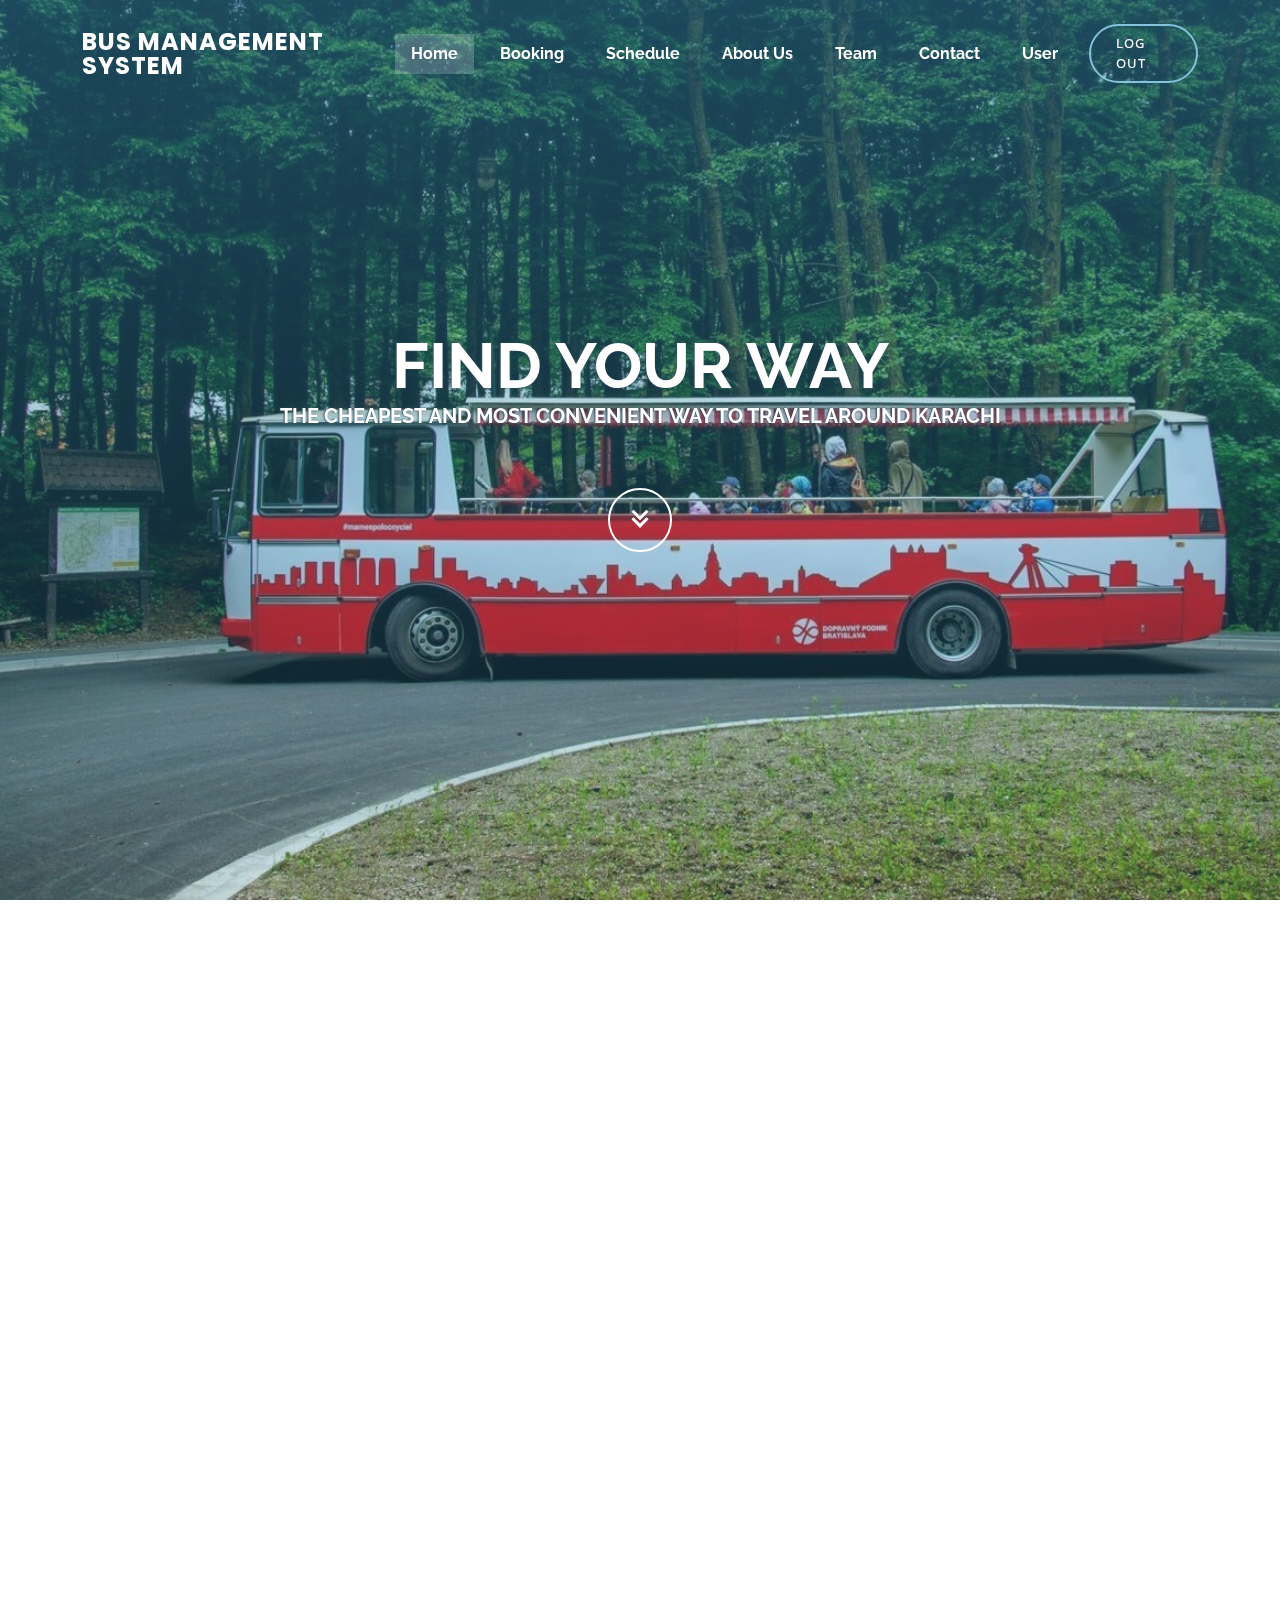
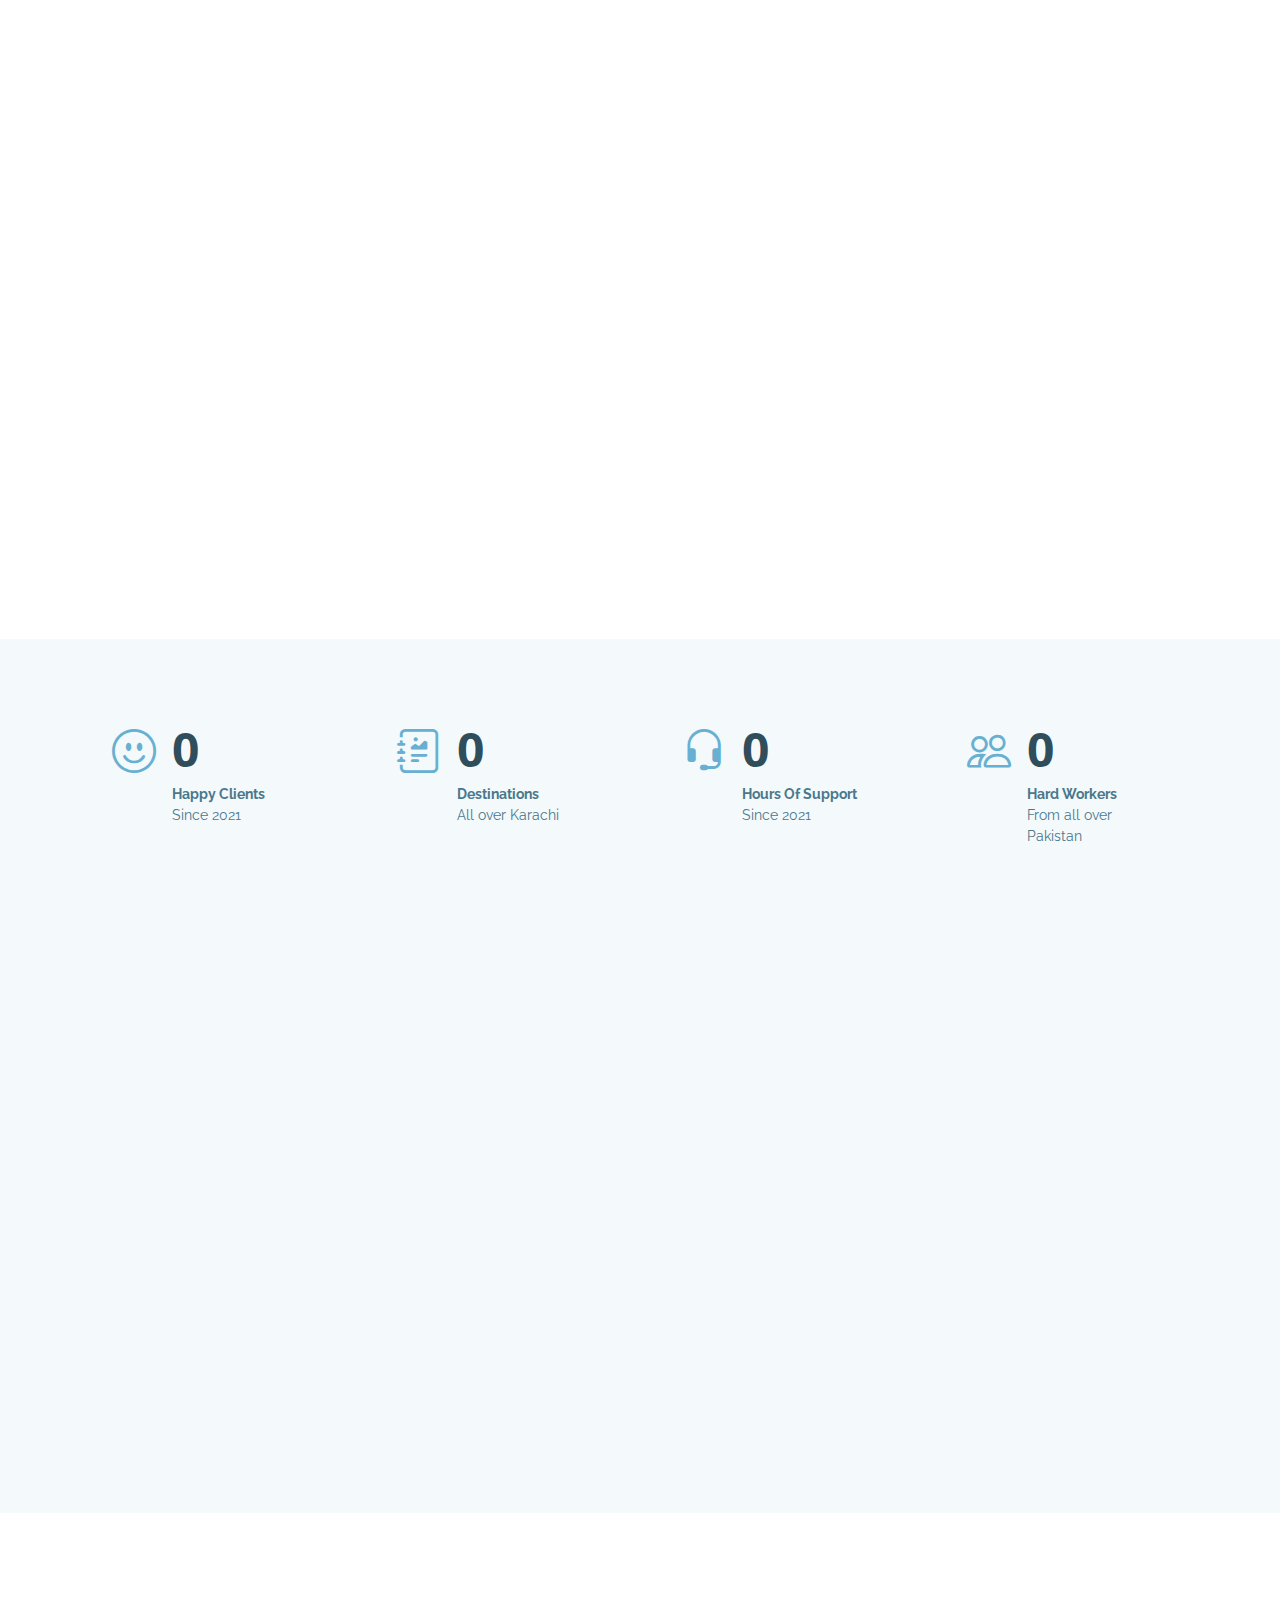
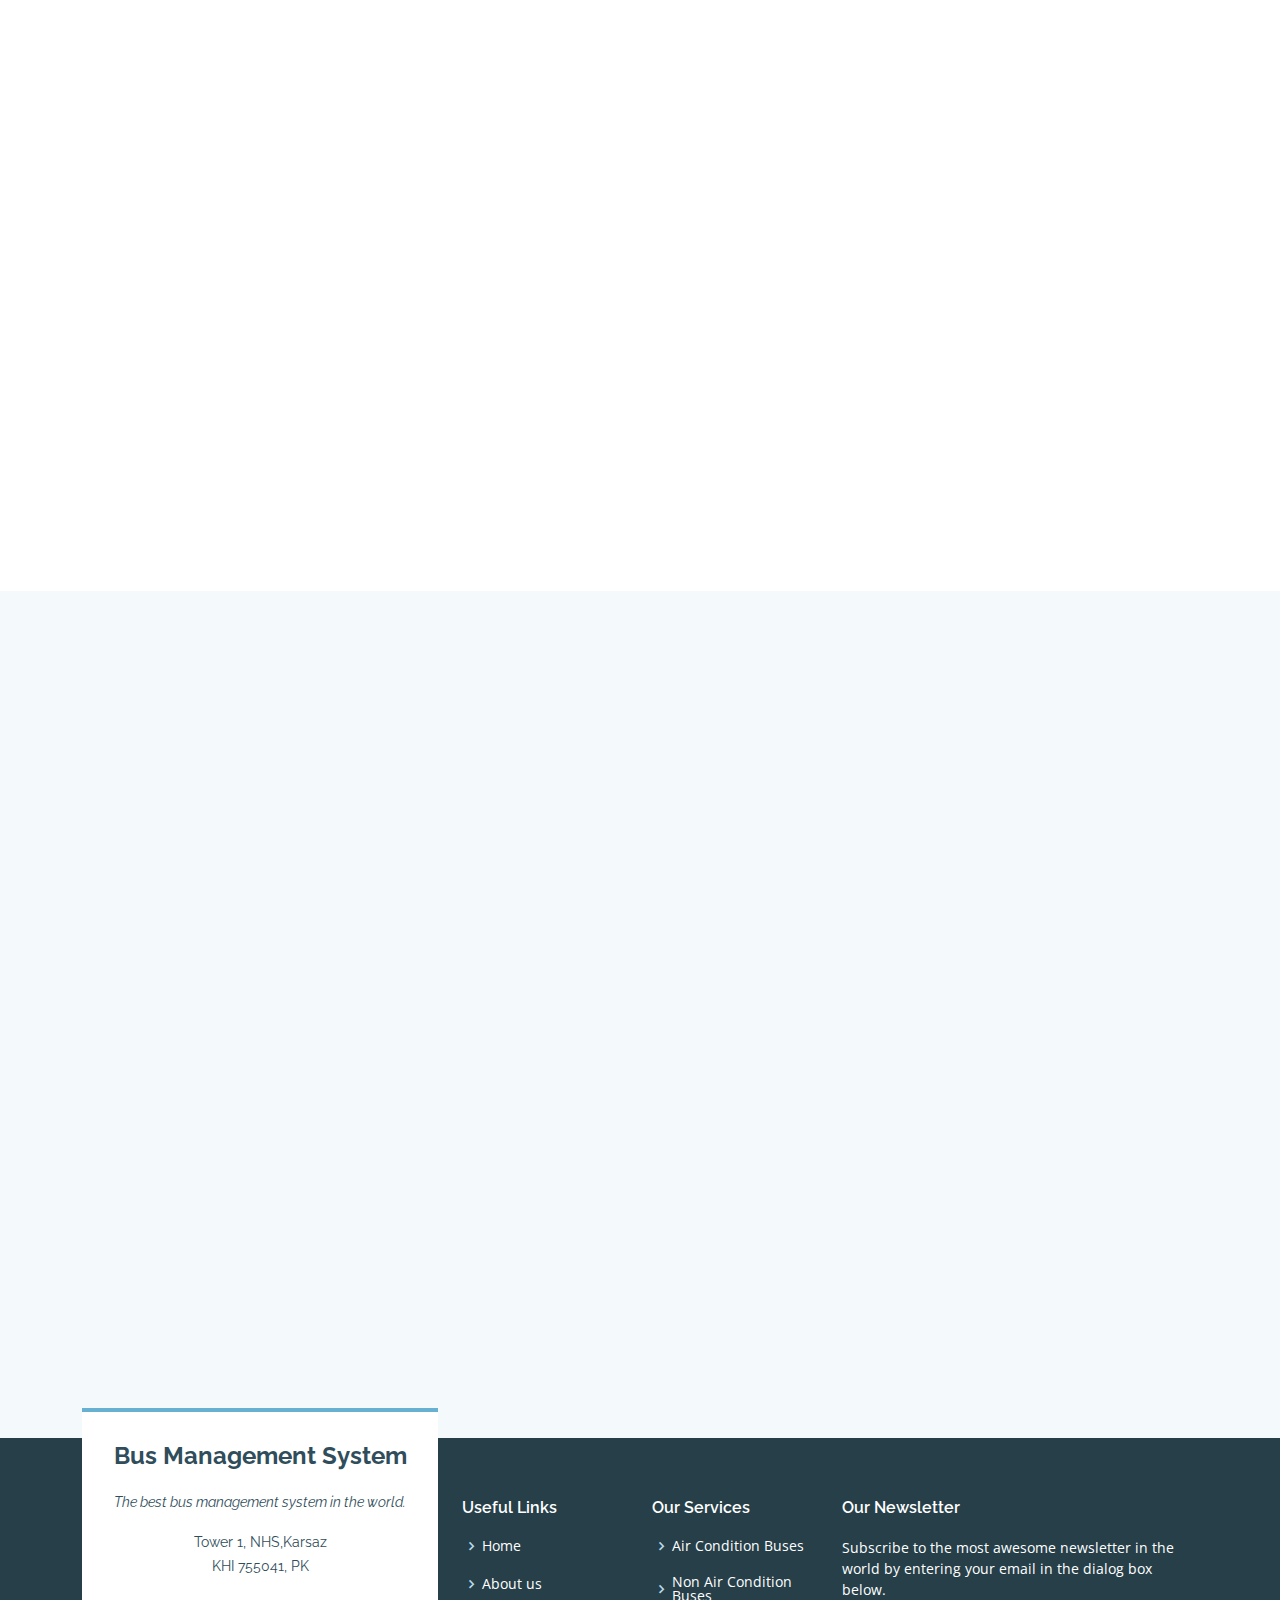
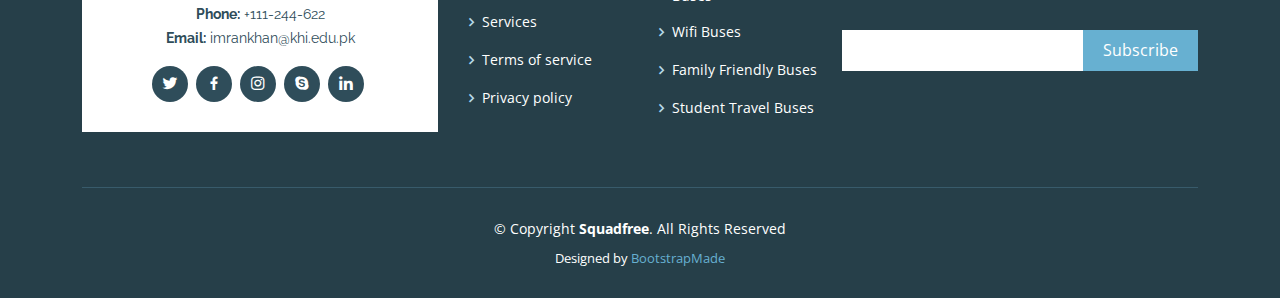
<file: bus managment/index2.html>
<!DOCTYPE html>
<html lang="en">

<head>
  <meta charset="utf-8">
  <meta content="width=device-width, initial-scale=1.0" name="viewport">

  <title>Squadfree Bootstrap Template - Index</title>
  <meta content="" name="description">
  <meta content="" name="keywords">

  <!-- Favicons -->
  <link href="assets/img/favicon.png" rel="icon">
  <link href="assets/img/apple-touch-icon.png" rel="apple-touch-icon">

  <!-- Google Fonts -->
  <link href="https://fonts.googleapis.com/css?family=Open+Sans:300,300i,400,400i,600,600i,700,700i|Raleway:300,300i,400,400i,500,500i,600,600i,700,700i|Poppins:300,300i,400,400i,500,500i,600,600i,700,700i" rel="stylesheet">

  <!-- Vendor CSS Files -->
  <link href="assets/vendor/aos/aos.css" rel="stylesheet">
  <link href="assets/vendor/bootstrap/css/bootstrap.min.css" rel="stylesheet">
  <link href="assets/vendor/bootstrap-icons/bootstrap-icons.css" rel="stylesheet">
  <link href="assets/vendor/boxicons/css/boxicons.min.css" rel="stylesheet">
  <link href="assets/vendor/glightbox/css/glightbox.min.css" rel="stylesheet">
  <link href="assets/vendor/swiper/swiper-bundle.min.css" rel="stylesheet">

  <!-- Template Main CSS File -->
  <link href="assets/css/style.css" rel="stylesheet">

  <!-- =======================================================
  * Template Name: Squadfree - v4.7.0
  * Template URL: https://bootstrapmade.com/squadfree-free-bootstrap-template-creative/
  * Author: BootstrapMade.com
  * License: https://bootstrapmade.com/license/
  ======================================================== -->
</head>

<body>

  <!-- ======= Header ======= -->
  <header id="header" class="fixed-top header-transparent">
    <div class="container d-flex align-items-center justify-content-between">

      <div class="logo">
        <h1 class="text-light"><a href="index.html"><span>Bus Management System</span></a></h1>
        <!-- Uncomment below if you prefer to use an image logo -->
        <!-- <a href="index.html"><img src="assets/img/logo.png" alt="" class="img-fluid"></a>-->
      </div>

      <nav id="navbar" class="navbar">
        <ul>
          <li><a class="nav-link scrollto active" href="#hero">Home</a></li>
          <li><a class="nav-link scrollto" href="#book-a-table">Booking</a></li>
          <li><a class="nav-link scrollto" href="#schedule">Schedule</a></li>
          <li><a class="nav-link scrollto" href="#counts">About Us</a></li>
          <li><a class="nav-link scrollto" href="#team">Team</a></li>
          <li><a class="nav-link scrollto" href="#contact">Contact</a></li>
        <li><a class="nav-link scrollto" href="user.html">User</a></li>
          
         <!-- <li><a class="nav-link scrollto" href="#portfolio">Login</a></li> -->
          
          
       <!--   <li class="dropdown"><a href="#"><span>Drop Down</span> <i class="bi bi-chevron-down"></i></a>
            <ul>
              <li><a href="#">Drop Down 1</a></li>
              <li class="dropdown"><a href="#"><span>Deep Drop Down</span> <i class="bi bi-chevron-right"></i></a>
                <ul>
                  <li><a href="#">Deep Drop Down 1</a></li>
                  <li><a href="#">Deep Drop Down 2</a></li>
                  <li><a href="#">Deep Drop Down 3</a></li>
                  <li><a href="#">Deep Drop Down 4</a></li>
                  <li><a href="#">Deep Drop Down 5</a></li>
                </ul>
              </li>
              <li><a href="#">Drop Down 2</a></li>
              <li><a href="#">Drop Down 3</a></li>
              <li><a href="#">Drop Down 4</a></li>
            </ul>
          </li> 
        </ul> -->
        
        <i class="bi bi-list mobile-nav-toggle"></i>
      </nav><!-- .navbar -->
      <a href="index.html" class="book-a-table-btn scrollto d-none d-lg-flex">Log out</a>
    </div>
  </header><!-- End Header -->

  <!-- ======= Hero Section ======= -->
  <section id="hero">
    <div class="hero-container" data-aos="fade-up">
      <h1>Find Your Way</h1>
      <h2>The cheapest and most convenient way to travel around Karachi</h2>
      <a href="#services" class="btn-get-started scrollto"><i class="bx bx-chevrons-down"></i></a>
    </div>
  </section><!-- End Hero -->

  <main id="main">

    <!-- ======= About Section ======= -->
    <!--
    <section id="about" class="about">
      <div class="container">

        <div class="row no-gutters">
          <div class="content col-xl-5 d-flex align-items-stretch" data-aos="fade-up">
            <div class="content">
              <h3>Voluptatem dignissimos provident quasi</h3>
              <p>
                Lorem ipsum dolor sit amet, consectetur adipiscing elit, sed do eiusmod tempor incididunt ut labore et dolore magna aliqua. Duis aute irure dolor in reprehenderit
              </p>
              <a href="#" class="about-btn">About us <i class="bx bx-chevron-right"></i></a>
            </div>
          </div>
          <div class="col-xl-7 d-flex align-items-stretch">
            <div class="icon-boxes d-flex flex-column justify-content-center">
              <div class="row">
                <div class="col-md-6 icon-box" data-aos="fade-up" data-aos-delay="100">
                  <i class="bx bx-receipt"></i>
                  <h4>Corporis voluptates sit</h4>
                  <p>Consequuntur sunt aut quasi enim aliquam quae harum pariatur laboris nisi ut aliquip</p>
                </div>
                <div class="col-md-6 icon-box" data-aos="fade-up" data-aos-delay="200">
                  <i class="bx bx-cube-alt"></i>
                  <h4>Ullamco laboris nisi</h4>
                  <p>Excepteur sint occaecat cupidatat non proident, sunt in culpa qui officia deserunt</p>
                </div>
                <div class="col-md-6 icon-box" data-aos="fade-up" data-aos-delay="300">
                  <i class="bx bx-images"></i>
                  <h4>Labore consequatur</h4>
                  <p>Aut suscipit aut cum nemo deleniti aut omnis. Doloribus ut maiores omnis facere</p>
                </div>
                <div class="col-md-6 icon-box" data-aos="fade-up" data-aos-delay="400">
                  <i class="bx bx-shield"></i>
                  <h4>Beatae veritatis</h4>
                  <p>Expedita veritatis consequuntur nihil tempore laudantium vitae denat pacta</p>
                </div>
              </div>
            </div><!-- End .content-->
      <!--    </div>
        </div>

      </div>
    </section>--> <!-- End About Section -->
    
    <!-- booking Section -->
   <section id="book-a-table" class="book-a-table">
      <div class="container" data-aos="fade-up">

        <div class="section-title">
          <h2>Book Your Ride</h2>
         <!-- <p>Booking</p> -->
        </div>
        <!--This is the booking form-->
        <!--First Row-->
        <div class="row" >
          <div class="col-sm-6"> <select class="browser-default custom-select mb-4" id="select">
                  <option value="" disabled="" selected="">Source</option>
                  <option value="1">IBA</option>
                  <option value="2">Gulshan</option>
                  <option value="3">Kashmir Road</option>
                  <option value="4">NHS</option>
                  <option value="5">Mosque Colony</option>
                  <option value="6">City Campus</option>
                  <option value="7">Nixor</option>
                  <option value="8">Clifton</option>
              </select> </div>
              
              <div class="col-sm-6"> <select class="browser-default custom-select mb-4" id="select">
                <option value="" disabled="" selected="">Destination</option>
                <option value="1">DHA Phase 1</option>
                <option value="2">DHA Phase 2</option>
                <option value="3">DHA Phase 4</option>
                <option value="4">DHA Phase 5</option>
                <option value="5">DHA Phase 6</option>
                <option value="6">DHA Phase 7</option>
                <option value="7">DHA Phase 8</option>
            </select> </div>    
            
          <!--Second  Row-->
          <div class="row ">
            <div class="col-sm-6"> <select class="browser-default custom-select mb-4" id="select">
              <option value="" disabled="" selected="">Select Day</option>
              <option value="1">Monday</option>
              <option value="2">Tuesday</option>
              <option value="3">Wednesday</option>
              <option value="4">Thursday</option>
              <option value="5">Friday</option>
              <option value="6">Saturday</option>
          </select> </div>    

          <div class="col-sm-6"> <select class="browser-default custom-select mb-4" id="select">
            <option value="" disabled="" selected="">No. of Tickets</option>
                <option value="1">1</option>
                <option value="2">2</option>
                <option value="3">3</option>
                <option value="4">4</option>
                <option value="5">5</option>
        </select> </div>    
      <!--Third Row-->
      <div class="row">
          <div class="col-sm-6"> <select class="browser-default custom-select mb-4" id="select">
                  <option value="" disabled="" selected="">Anytime</option>
                  <option value="1">9:30 AM</option>
                  <option value="2">10:00 AM</option>
                  <option value="3">11:00 AM</option>
                  <option value="1">12:00 PM</option>
                  <option value="2">01:00 PM</option>
                  <option value="3">02:00 PM</option>
                  <option value="3">03:00 PM</option>
                  <option value="3">04:00 PM</option>
              </select> </div>
        <!--  <div class="col-sm-6"> <select class="browser-default custom-select mb-4" id="select">
                  <option value="" disabled="" selected="">Anytime</option>
                  <option value="1">6:00 AM</option>
                  <option value="2">3:00 PM</option>
                  <option value="3">6:00 PM</option>
              </select> </div> -->
      </div>

        <form action="forms/book-a-table.php" method="post" role="form" class="php-email-form" data-aos="fade-up" data-aos-delay="100">
          <div class="row">
           <div class="col-lg-4 col-md-6 form-group">
          <!--    <input type="text" name="name" class="form-control" id="name" placeholder="Your Name" data-rule="minlen:4" data-msg="Please enter at least 4 chars">
              <div class="validate"></div>
            </div>
            <div class="col-lg-4 col-md-6 form-group mt-3 mt-md-0">
              <input type="email" class="form-control" name="email" id="email" placeholder="Your Email" data-rule="email" data-msg="Please enter a valid email">
              <div class="validate"></div>
            </div>
            <div class="col-lg-4 col-md-6 form-group mt-3 mt-md-0">
              <input type="text" class="form-control" name="phone" id="phone" placeholder="Your Phone" data-rule="minlen:4" data-msg="Please enter at least 4 chars">
              <div class="validate"></div>
            </div>
            <div class="col-lg-4 col-md-6 form-group mt-3">
              <input type="text" name="date" class="form-control" id="date" placeholder="Date" data-rule="minlen:4" data-msg="Please enter at least 4 chars">
              <div class="validate"></div>
            </div>
            <div class="col-lg-4 col-md-6 form-group mt-3">
              <input type="text" class="form-control" name="time" id="time" placeholder="Time" data-rule="minlen:4" data-msg="Please enter at least 4 chars">
              <div class="validate"></div>
            </div>
            <div class="col-lg-4 col-md-6 form-group mt-3">
              <input type="number" class="form-control" name="people" id="people" placeholder="# of people" data-rule="minlen:1" data-msg="Please enter at least 1 chars">
              <div class="validate"></div>
            </div>
          </div>
       <!--  <div class="form-group mt-3">
            <textarea class="form-control" name="message" rows="5" placeholder="Message"></textarea>
            <div class="validate"></div>
          </div> -->
          <div class="mb-3">
            <div class="loading">Loading</div>
            <div class="error-message"></div>
            <div class="sent-message">Your booking request was sent. We will call back or send an Email to confirm your reservation. Thank you!</div>
          </div>
          <div class="text-center"><button type="submit">Book</button></div>
        </form>

      </div>
    </div>
    </section>   <!--End Book A Table Section 


    <!-- ======= Schedule Section ======= -->
    <section id="schedule" class="section-with-bg">
      <div class="container" data-aos="fade-up">
        <div class="section-header">
          <h2>Bus Schedule</h2>
          <p>Here is our bus schedule of this week</p>
        </div>

        <ul class="nav nav-tabs" role="tablist" data-aos="fade-up" data-aos-delay="100">
          <li class="nav-item">
            <a class="nav-link active" href="#day-1" role="tab" data-bs-toggle="tab">Monday/Wednesday</a>
          </li>
          <li class="nav-item">
            <a class="nav-link" href="#day-2" role="tab" data-bs-toggle="tab">Tuesday/Thursday</a>
          </li>
          <li class="nav-item">
            <a class="nav-link" href="#day-3" role="tab" data-bs-toggle="tab">Friday/Saturday</a>
        </ul>

        <h3 class="sub-heading">Please first select the day.</h3>

        <div class="tab-content row justify-content-center" data-aos="fade-up" data-aos-delay="200">

          <!-- Schdule Day 1 -->
          <div role="tabpanel" class="col-lg-9 tab-pane fade show active" id="day-1">

            <div class="row schedule-item">
              <div class="col-md-2"><time>09:30 AM</time></div>
              <div class="col-md-10">
                <h4>Gulshan to DHA Phase 1</h4>
                <p>Bus ID= 3. Bus Name= Dilawar. Driver ID= 3.</p>
              </div>
            </div>

            <div class="row schedule-item">
              <div class="col-md-2"><time>10:00 AM</time></div>
              <div class="col-md-10">
                <h4>IBA to DHA Phase 2</h4>
                <p>Bus ID= 1. Bus Name= Dil. Driver ID= 2.</p>
              </div>
            </div>

            <div class="row schedule-item">
              <div class="col-md-2"><time>11:00 AM</time></div>
              <div class="col-md-10">
                <h4>IBA to DHA Phase 4</h4>
                <p>Bus ID= 2. Bus Name= Bill. Driver ID= 1.</p>
              </div>
            </div>

            <div class="row schedule-item">
              <div class="col-md-2"><time>12:00 PM</time></div>
              <div class="col-md-10">
                <h4>IBA to DHA Phase 5</h4>
                <p>Bus ID= 4. Bus Name= Bent. Driver ID= 4.</p>
              </div>
            </div>

            <div class="row schedule-item">
              <div class="col-md-2"><time>02:00 PM</time></div>
              <div class="col-md-10">
                <h4>IBA to DHA Phase 7</h4>
                <p>Bus ID= 5. Bus Name= Daewoo. Driver ID= 6.</p>
              </div>
            </div>

            <div class="row schedule-item">
              <div class="col-md-2"><time>03:00 PM</time></div>
              <div class="col-md-10">
                <h4>IBA to DHA Phase 6</h4>
                <p>Bus ID= 6. Bus Name= White. Driver ID= 5.</p>
              </div>
            </div>

            <div class="row schedule-item">
              <div class="col-md-2"><time>04:00 PM</time></div>
              <div class="col-md-10">
                <h4>IBA to DHA Phase 8</h4>
                <p>Bus ID= 7. Bus Name= Bmw. Driver ID= 7.</p>
              </div>
            </div>

          </div>
          <!-- End Schdule Day 1 -->

          <!-- Schdule Day 2 -->
          <div role="tabpanel" class="col-lg-9  tab-pane fade" id="day-2">

            <div class="row schedule-item">
              <div class="col-md-2"><time>10:00 AM</time></div>
              <div class="col-md-10">
                <h4>IBA to DHA Phase 6</h4>
                <p>Bus ID= 6. Bus Name= White. Driver ID= 5.</p>
              </div>
            </div>

            <div class="row schedule-item">
              <div class="col-md-2"><time>11:00 AM</time></div>
              <div class="col-md-10">
                <h4>IBA to DHA Phase 8</h4>
                <p>Bus ID= 7. Bus Name= Bmw. Driver ID= 7.</p>
              </div>
            </div>

            <div class="row schedule-item">
              <div class="col-md-2"><time>12:00 PM</time></div>
              <div class="col-md-10">
                <h4>IBA to DHA Phase 7</h4>
                <p>Bus ID= 4. Bus Name= Bent. Driver ID= 8.</p>
              </div>
            </div>

            <div class="row schedule-item">
              <div class="col-md-2"><time>02:00 PM</time></div>
              <div class="col-md-10">
                <h4>IBA to DHA Phase 5</h4>
                <p>Bus ID= 5. Bus Name= Daewoo. Driver ID= 6.</p>
              </div>
            </div>

            <div class="row schedule-item">
              <div class="col-md-2"><time>03:00 PM</time></div>
              <div class="col-md-10">
                <h4>IBA to DHA Phase 4</h4>
                <p>Bus ID= 2. Bus Name= Bill. Driver ID= 1.</p>
              </div>
            </div>

            <div class="row schedule-item">
              <div class="col-md-2"><time>04:00 PM</time></div>
              <div class="col-md-10">
                <h4>IBA to DHA Phase 2</h4>
                <p>Bus ID= 1. Bus Name= Dil. Driver ID= 2.</p>
              </div>
            </div>

          </div>
          <!-- End Schdule Day 2 -->

          <!-- Schdule Day 3 -->
          <div role="tabpanel" class="col-lg-9  tab-pane fade" id="day-3">

            <div class="row schedule-item">
              <div class="col-md-2"><time>10:00 AM</time></div>
              <div class="col-md-10">
                <h4>Clifton to DHA Phase 6</h4>
                <p>Bus ID= 8. Bus Name= Walter. Driver ID= 9.</p>
              </div>
            </div>

            <div class="row schedule-item">
              <div class="col-md-2"><time>11:00 AM</time></div>
              <div class="col-md-10">
                <h4>Kashmir road to DHA Phase 8</h4>
                <p>Bus ID= 9. Bus Name= Scott. Driver ID= 8.</p>
              </div>
            </div>

            <div class="row schedule-item">
              <div class="col-md-2"><time>12:00 PM</time></div>
              <div class="col-md-10">
                <h4>NHS to DHA Phase 7</h4>
                <p>Bus ID= 10. Bus Name= Jim. Driver ID= 10.</p>
              </div>
            </div>

            <div class="row schedule-item">
              <div class="col-md-2"><time>02:00 PM</time></div>
              <div class="col-md-10">
                <h4>Mosque colony to DHA Phase 5</h4>
                <p>Bus ID= 11. Bus Name= Michael. Driver ID= 11.</p>
              </div>
            </div>

            <div class="row schedule-item">
              <div class="col-md-2"><time>03:00 PM</time></div>
              <div class="col-md-10">
                <h4>City Campus to DHA Phase 4</h4>
                <p>Bus ID= 12. Bus Name= Pam. Driver ID= 12.</p>
              </div>
            </div>

            <div class="row schedule-item">
              <div class="col-md-2"><time>04:00 PM</time></div>
              <div class="col-md-10">
                <h4>Nixor to DHA Phase 2</h4>
                <p>Bus ID= 13. Bus Name= Rick. Driver ID= 13.</p>
              </div>
            </div>

          </div>
          <!-- End Schdule Day 3 -->

        </div>

      </div>

    </section><!-- End Schedule Section -->

    <!-- ======= Services Section ======= -->
   <!-- <section id="services" class="services">
      <div class="container">

        <div class="section-title" data-aos="fade-in" data-aos-delay="100">
          <h2>Schedule</h2>
          <p>Magnam dolores commodi suscipit. Necessitatibus eius consequatur ex aliquid fuga eum quidem. Sit sint consectetur velit. Quisquam quos quisquam cupiditate. Et nemo qui impedit suscipit alias ea. Quia fugiat sit in iste officiis commodi quidem hic quas.</p>
        </div>

        <div class="row">
          <div class="col-md-6 col-lg-3 d-flex align-items-stretch mb-5 mb-lg-0">
            <div class="icon-box" data-aos="fade-up">
              <div class="icon"><i class="bx bxl-dribbble"></i></div>
              <h4 class="title"><a href="">Lorem Ipsum</a></h4>
              <p class="description">Voluptatum deleniti atque corrupti quos dolores et quas molestias excepturi</p>
            </div>
          </div>

          <div class="col-md-6 col-lg-3 d-flex align-items-stretch mb-5 mb-lg-0">
            <div class="icon-box" data-aos="fade-up" data-aos-delay="100">
              <div class="icon"><i class="bx bx-file"></i></div>
              <h4 class="title"><a href="">Sed ut perspiciatis</a></h4>
              <p class="description">Duis aute irure dolor in reprehenderit in voluptate velit esse cillum dolore</p>
            </div>
          </div>

          <div class="col-md-6 col-lg-3 d-flex align-items-stretch mb-5 mb-lg-0">
            <div class="icon-box" data-aos="fade-up" data-aos-delay="200">
              <div class="icon"><i class="bx bx-tachometer"></i></div>
              <h4 class="title"><a href="">Magni Dolores</a></h4>
              <p class="description">Excepteur sint occaecat cupidatat non proident, sunt in culpa qui officia</p>
            </div>
          </div>

          <div class="col-md-6 col-lg-3 d-flex align-items-stretch mb-5 mb-lg-0">
            <div class="icon-box" data-aos="fade-up" data-aos-delay="300">
              <div class="icon"><i class="bx bx-world"></i></div>
              <h4 class="title"><a href="">Nemo Enim</a></h4>
              <p class="description">At vero eos et accusamus et iusto odio dignissimos ducimus qui blanditiis</p>
            </div>
          </div>

        </div>

      </div>
    </section><!-- End Services Section --> 
  
    <!-- ======= Counts Section ======= -->
    <section id="counts" class="counts  section-bg">
      <div class="container">

        <div class="row no-gutters">

          <div class="col-lg-3 col-md-6 d-md-flex align-items-md-stretch">
            <div class="count-box">
              <i class="bi bi-emoji-smile"></i>
              <span data-purecounter-start="0" data-purecounter-end="232" data-purecounter-duration="1" class="purecounter"></span>
              <p><strong>Happy Clients</strong> <br>Since 2021</br></p>
            </div>
          </div>

          <div class="col-lg-3 col-md-6 d-md-flex align-items-md-stretch">
            <div class="count-box">
              <i class="bi bi-journal-richtext"></i>
              <span data-purecounter-start="0" data-purecounter-end="21" data-purecounter-duration="1" class="purecounter"></span>
              <p><strong>Destinations</strong> <br>All over Karachi</br></p>
            </div>
          </div>

          <div class="col-lg-3 col-md-6 d-md-flex align-items-md-stretch">
            <div class="count-box">
              <i class="bi bi-headset"></i>
              <span data-purecounter-start="0" data-purecounter-end="110" data-purecounter-duration="1" class="purecounter"></span>
              <p><strong>Hours Of Support</strong> <br>Since 2021</br></p>
            </div>
          </div>

          <div class="col-lg-3 col-md-6 d-md-flex align-items-md-stretch">
            <div class="count-box">
              <i class="bi bi-people"></i>
              <span data-purecounter-start="0" data-purecounter-end="30" data-purecounter-duration="1" class="purecounter"></span>
              <p><strong>Hard Workers</strong><br>From all over Pakistan</br></p>
            </div>
          </div>

        </div>

      </div>
    </section><!-- End Counts Section -->

    <!-- ======= Cta Section ======= -->
   <!-- <section id="cta" class="cta">
      <div class="container" data-aos="zoom-in">

        <div class="text-center">
          <h3>Call To Action</h3>
          <p> Duis aute irure dolor in reprehenderit in voluptate velit esse cillum dolore eu fugiat nulla pariatur. Excepteur sint occaecat cupidatat non proident, sunt in culpa qui officia deserunt mollit anim id est laborum.</p>
          <a class="cta-btn" href="#">Call To Action</a>
        </div>

      </div>
    </section><!-- End Cta Section -->

    <!-- ======= Portfolio Section ======= -->
   <!-- <section id="portfolio" class="portfolio">
      <div class="container">

        <div class="section-title" data-aos="fade-in" data-aos-delay="100">
          <h2>Portfolio</h2>
          <p>Magnam dolores commodi suscipit. Necessitatibus eius consequatur ex aliquid fuga eum quidem. Sit sint consectetur velit. Quisquam quos quisquam cupiditate. Et nemo qui impedit suscipit alias ea. Quia fugiat sit in iste officiis commodi quidem hic quas.</p>
        </div>

        <div class="row" data-aos="fade-in">
          <div class="col-lg-12 d-flex justify-content-center">
            <ul id="portfolio-flters">
              <li data-filter="*" class="filter-active">All</li>
              <li data-filter=".filter-app">App</li>
              <li data-filter=".filter-card">Card</li>
              <li data-filter=".filter-web">Web</li>
            </ul>
          </div>
        </div>

        <div class="row portfolio-container" data-aos="fade-up">

          <div class="col-lg-4 col-md-6 portfolio-item filter-app">
            <div class="portfolio-wrap">
              <img src="assets/img/portfolio/portfolio-1.jpg" class="img-fluid" alt="">
              <div class="portfolio-links">
                <a href="assets/img/portfolio/portfolio-1.jpg" data-gallery="portfolioGallery" class="portfolio-lightbox" title="App 1"><i class="bx bx-plus"></i></a>
                <a href="portfolio-details.html" title="More Details"><i class="bx bx-link"></i></a>
              </div>
            </div>
          </div>

          <div class="col-lg-4 col-md-6 portfolio-item filter-web">
            <div class="portfolio-wrap">
              <img src="assets/img/portfolio/portfolio-2.jpg" class="img-fluid" alt="">
              <div class="portfolio-links">
                <a href="assets/img/portfolio/portfolio-2.jpg" data-gallery="portfolioGallery" class="portfolio-lightbox" title="Web 3"><i class="bx bx-plus"></i></a>
                <a href="portfolio-details.html" title="More Details"><i class="bx bx-link"></i></a>
              </div>
            </div>
          </div>

          <div class="col-lg-4 col-md-6 portfolio-item filter-app">
            <div class="portfolio-wrap">
              <img src="assets/img/portfolio/portfolio-3.jpg" class="img-fluid" alt="">
              <div class="portfolio-links">
                <a href="assets/img/portfolio/portfolio-3.jpg" data-gallery="portfolioGallery" class="portfolio-lightbox" title="App 2"><i class="bx bx-plus"></i></a>
                <a href="portfolio-details.html" title="More Details"><i class="bx bx-link"></i></a>
              </div>
            </div>
          </div>

          <div class="col-lg-4 col-md-6 portfolio-item filter-card">
            <div class="portfolio-wrap">
              <img src="assets/img/portfolio/portfolio-4.jpg" class="img-fluid" alt="">
              <div class="portfolio-links">
                <a href="assets/img/portfolio/portfolio-4.jpg" data-gallery="portfolioGallery" class="portfolio-lightbox" title="Card 2"><i class="bx bx-plus"></i></a>
                <a href="portfolio-details.html" title="More Details"><i class="bx bx-link"></i></a>
              </div>
            </div>
          </div>

          <div class="col-lg-4 col-md-6 portfolio-item filter-web">
            <div class="portfolio-wrap">
              <img src="assets/img/portfolio/portfolio-5.jpg" class="img-fluid" alt="">
              <div class="portfolio-links">
                <a href="assets/img/portfolio/portfolio-5.jpg" data-gallery="portfolioGallery" class="portfolio-lightbox" title="Web 2"><i class="bx bx-plus"></i></a>
                <a href="portfolio-details.html" title="More Details"><i class="bx bx-link"></i></a>
              </div>
            </div>
          </div>

          <div class="col-lg-4 col-md-6 portfolio-item filter-app">
            <div class="portfolio-wrap">
              <img src="assets/img/portfolio/portfolio-6.jpg" class="img-fluid" alt="">
              <div class="portfolio-links">
                <a href="assets/img/portfolio/portfolio-6.jpg" data-gallery="portfolioGallery" class="portfolio-lightbox" title="App 3"><i class="bx bx-plus"></i></a>
                <a href="portfolio-details.html" title="More Details"><i class="bx bx-link"></i></a>
              </div>
            </div>
          </div>

          <div class="col-lg-4 col-md-6 portfolio-item filter-card">
            <div class="portfolio-wrap">
              <img src="assets/img/portfolio/portfolio-7.jpg" class="img-fluid" alt="">
              <div class="portfolio-links">
                <a href="assets/img/portfolio/portfolio-7.jpg" data-gallery="portfolioGallery" class="portfolio-lightbox" title="Card 1"><i class="bx bx-plus"></i></a>
                <a href="portfolio-details.html" title="More Details"><i class="bx bx-link"></i></a>
              </div>
            </div>
          </div>

          <div class="col-lg-4 col-md-6 portfolio-item filter-card">
            <div class="portfolio-wrap">
              <img src="assets/img/portfolio/portfolio-8.jpg" class="img-fluid" alt="">
              <div class="portfolio-links">
                <a href="assets/img/portfolio/portfolio-8.jpg" data-gallery="portfolioGallery" class="portfolio-lightbox" title="Card 3"><i class="bx bx-plus"></i></a>
                <a href="portfolio-details.html" title="More Details"><i class="bx bx-link"></i></a>
              </div>
            </div>
          </div>

          <div class="col-lg-4 col-md-6 portfolio-item filter-web">
            <div class="portfolio-wrap">
              <img src="assets/img/portfolio/portfolio-9.jpg" class="img-fluid" alt="">
              <div class="portfolio-links">
                <a href="assets/img/portfolio/portfolio-9.jpg" data-gallery="portfolioGallery" class="portfolio-lightbox" title="Web 3"><i class="bx bx-plus"></i></a>
                <a href="portfolio-details.html" title="More Details"><i class="bx bx-link"></i></a>
              </div>
            </div>
          </div>

        </div>

      </div>
    </section><!-- End Portfolio Section -->

    <!-- ======= Testimonials Section ======= -->
    <section id="testimonials" class="testimonials section-bg">
      <div class="container">

        <div class="section-title" data-aos="fade-in" data-aos-delay="100">
          <h2>Testimonials</h2>
          <p> All of the reviews belows are published by verfied customers.</p>
        </div>

        <div class="testimonials-slider swiper" data-aos="fade-up" data-aos-delay="100">
          <div class="swiper-wrapper">

            <div class="swiper-slide">
              <div class="testimonial-item">
                <p>
                  <i class="bx bxs-quote-alt-left quote-icon-left"></i>
                  I had an awesome journey with this website. Looking forward to using it again in future.
                  <i class="bx bxs-quote-alt-right quote-icon-right"></i>
                </p>
                <img src="assets/img/testimonials/testimonials-1.jpg" class="testimonial-img" alt="">
                <h3>Ritik</h3>
                <h4>Student IBA</h4>
              </div>
            </div><!-- End testimonial item -->

            <div class="swiper-slide">
              <div class="testimonial-item">
                <p>
                  <i class="bx bxs-quote-alt-left quote-icon-left"></i>
                  The service is just on point. Thumbs up to team behind this website.
                  <i class="bx bxs-quote-alt-right quote-icon-right"></i>
                </p>
                <img src="assets/img/testimonials/testimonials-2.jpg" class="testimonial-img" alt="">
                <h3>Sara Akram</h3>
                <h4>Lecturer at IBA</h4>
              </div>
            </div><!-- End testimonial item -->

            <div class="swiper-slide">
              <div class="testimonial-item">
                <p>
                  <i class="bx bxs-quote-alt-left quote-icon-left"></i>
                  Great idea and I love to use it every single day. Lot's of love for the team.
                  <i class="bx bxs-quote-alt-right quote-icon-right"></i>
                </p>
                <img src="assets/img/testimonials/testimonials-3.jpg" class="testimonial-img" alt="">
                <h3>Javeria Bibi</h3>
                <h4>Staff Worker</h4>
              </div>
            </div><!-- End testimonial item -->

            <div class="swiper-slide">
              <div class="testimonial-item">
                <p>
                  <i class="bx bxs-quote-alt-left quote-icon-left"></i>
                  This website has saved a lot of my time and effort. Kudos to awesome team  behind it.
                  <i class="bx bxs-quote-alt-right quote-icon-right"></i>
                </p>
                <img src="assets/img/testimonials/testimonials-4.jpg" class="testimonial-img" alt="">
                <h3>Mohammad Bilal</h3>
                <h4>Accountant at IBA</h4>
              </div>
            </div><!-- End testimonial item -->

            <div class="swiper-slide">
              <div class="testimonial-item">
                <p>
                  <i class="bx bxs-quote-alt-left quote-icon-left"></i>
                  I use it frequently to goto my workplace. I love how smooth it works.
                  <i class="bx bxs-quote-alt-right quote-icon-right"></i>
                </p>
                <img src="assets/img/testimonials/testimonials-5.jpg" class="testimonial-img" alt="">
                <h3>John Abraham</h3>
                <h4>Gym Instructor at IBA</h4>
              </div>
            </div><!-- End testimonial item -->

          </div>
          <div class="swiper-pagination"></div>
        </div>

      </div>
    </section><!-- End Testimonials Section -->

    <!-- ======= Team Section ======= -->
    <section id="team" class="team">
      <div class="container">

        <div class="section-title" data-aos="fade-in" data-aos-delay="100">
          <h2>Team</h2>
          <p>Meet the team behind the website of the century. The trio has worked day and night to succesfully bring their dreams to reality.</p>
        </div>

        <div class="row">

          <div class="col-lg-4 col-md-6">
            <div class="member" data-aos="fade-up">
              <div class="pic"><img src="assets/img/team/team-1.jpg" class="img-fluid" alt=""></div>
              <div class="member-info">
                <h4>Shehzeb Akmal</h4>
                <span>Chief Happyiness Officer</span>
                <div class="social">
                  <a href=""><i class="bi bi-twitter"></i></a>
                  <a href=""><i class="bi bi-facebook"></i></a>
                  <a href=""><i class="bi bi-instagram"></i></a>
                  <a href=""><i class="bi bi-linkedin"></i></a>
                </div>
              </div>
            </div>
          </div>

          <div class="col-lg-4 col-md-6">
            <div class="member" data-aos="fade-up" data-aos-delay="150">
              <div class="pic"><img src="assets/img/team/team-2.jpg" class="img-fluid" alt=""></div>
              <div class="member-info">
                <h4>Mariam Afzal</h4>
                <span>Chief Executive Officer</span>
                <div class="social">
                  <a href=""><i class="bi bi-twitter"></i></a>
                  <a href=""><i class="bi bi-facebook"></i></a>
                  <a href=""><i class="bi bi-instagram"></i></a>
                  <a href=""><i class="bi bi-linkedin"></i></a>
                </div>
              </div>
            </div>
          </div>

          <div class="col-lg-4 col-md-6">
            <div class="member" data-aos="fade-up" data-aos-delay="300">
              <div class="pic"><img src="assets/img/team/team-3.jpg" class="img-fluid" alt=""></div>
              <div class="member-info">
                <h4>Razi Moosa</h4>
                <span>Intern</span>
                <div class="social">
                  <a href=""><i class="bi bi-twitter"></i></a>
                  <a href=""><i class="bi bi-facebook"></i></a>
                  <a href=""><i class="bi bi-instagram"></i></a>
                  <a href=""><i class="bi bi-linkedin"></i></a>
                </div>
              </div>
            </div>
          </div>

        </div>

      </div>
    </section><!-- End Team Section -->

    <!-- ======= Contact Section ======= -->
    <section id="contact" class="contact section-bg">
      <div class="container" data-aos="fade-up">

        <div class="section-title">
          <h2>Contact</h2>
          <p>For any queries please feel free to reach out to us. We're available for our customers 24/7. Happy to help.</p>
        </div>

        <div class="row">
          <div class="col-lg-6">
            <div class="info-box mb-4">
              <i class="bx bx-map"></i>
              <h3>Our Address</h3>
              <p>Tower Number 1, NHS , Karsaz</p>
            </div>
          </div>

          <div class="col-lg-3 col-md-6">
            <div class="info-box  mb-4">
              <i class="bx bx-envelope"></i>
              <h3>Email Us</h3>
              <p>imrankhan@iba.edu.pk</p>
            </div>
          </div>

          <div class="col-lg-3 col-md-6">
            <div class="info-box  mb-4">
              <i class="bx bx-phone-call"></i>
              <h3>Call Us</h3>
              <p>+111-244-622</p>
            </div>
          </div>

        </div>

        <div class="row">

          <div class="col-lg-6 ">
            <iframe class="mb-4 mb-lg-0" src="https://www.google.com/maps/embed?pb=!1m14!1m8!1m3!1d12097.433213460943!2d-74.0062269!3d40.7101282!3m2!1i1024!2i768!4f13.1!3m3!1m2!1s0x0%3A0xb89d1fe6bc499443!2sDowntown+Conference+Center!5e0!3m2!1smk!2sbg!4v1539943755621" frameborder="0" style="border:0; width: 100%; height: 384px;" allowfullscreen></iframe>
          </div>

          <div class="col-lg-6">
            <form action="forms/contact.php" method="post" role="form" class="php-email-form">
              <div class="row">
                <div class="col-md-6 form-group">
                  <input type="text" name="name" class="form-control" id="name" placeholder="Your Name" required>
                </div>
                <div class="col-md-6 form-group mt-3 mt-md-0">
                  <input type="email" class="form-control" name="email" id="email" placeholder="Your Email" required>
                </div>
              </div>
              <div class="form-group mt-3">
                <input type="text" class="form-control" name="subject" id="subject" placeholder="Subject" required>
              </div>
              <div class="form-group mt-3">
                <textarea class="form-control" name="message" rows="5" placeholder="Message" required></textarea>
              </div>
              <div class="my-3">
                <div class="loading">Loading</div>
                <div class="error-message"></div>
                <div class="sent-message">Your message has been sent. Thank you!</div>
              </div>
              <div class="text-center"><button type="submit">Send Message</button></div>
            </form>
          </div>

        </div>

      </div>
    </section><!-- End Contact Section -->

  </main><!-- End #main -->

  <!-- ======= Footer ======= -->
  <footer id="footer">
    <div class="footer-top">
      <div class="container">
        <div class="row">

          <div class="col-lg-4 col-md-6">
            <div class="footer-info">
              <h3>Bus Management System</h3>
              <p class="pb-3"><em>The best bus management system in the world.</em></p>
              <p>
                Tower 1, NHS,Karsaz <br>
                KHI 755041, PK<br><br>
                <strong>Phone:</strong> +111-244-622<br>
                <strong>Email:</strong> imrankhan@khi.edu.pk<br>
              </p>
              <div class="social-links mt-3">
                <a href="#" class="twitter"><i class="bx bxl-twitter"></i></a>
                <a href="#" class="facebook"><i class="bx bxl-facebook"></i></a>
                <a href="#" class="instagram"><i class="bx bxl-instagram"></i></a>
                <a href="#" class="google-plus"><i class="bx bxl-skype"></i></a>
                <a href="#" class="linkedin"><i class="bx bxl-linkedin"></i></a>
              </div>
            </div>
          </div>

          <div class="col-lg-2 col-md-6 footer-links">
            <h4>Useful Links</h4>
            <ul>
              <li><i class="bx bx-chevron-right"></i> <a href="#">Home</a></li>
              <li><i class="bx bx-chevron-right"></i> <a href="#">About us</a></li>
              <li><i class="bx bx-chevron-right"></i> <a href="#">Services</a></li>
              <li><i class="bx bx-chevron-right"></i> <a href="#">Terms of service</a></li>
              <li><i class="bx bx-chevron-right"></i> <a href="#">Privacy policy</a></li>
            </ul>
          </div>

          <div class="col-lg-2 col-md-6 footer-links">
            <h4>Our Services</h4>
            <ul>
              <li><i class="bx bx-chevron-right"></i> <a href="#">Air Condition Buses</a></li>
              <li><i class="bx bx-chevron-right"></i> <a href="#">Non Air Condition Buses</a></li>
              <li><i class="bx bx-chevron-right"></i> <a href="#">Wifi Buses</a></li>
              <li><i class="bx bx-chevron-right"></i> <a href="#">Family Friendly Buses</a></li>
              <li><i class="bx bx-chevron-right"></i> <a href="#">Student Travel Buses</a></li>
            </ul>
          </div>

          <div class="col-lg-4 col-md-6 footer-newsletter">
            <h4>Our Newsletter</h4>
            <p>Subscribe to the most awesome newsletter in the world by entering your email in the dialog box below.</p>
            <form action="" method="post">
              <input type="email" name="email"><input type="submit" value="Subscribe">
            </form>

          </div>

        </div>
      </div>
    </div>

    <div class="container">
      <div class="copyright">
        &copy; Copyright <strong><span>Squadfree</span></strong>. All Rights Reserved
      </div>
      <div class="credits">
        <!-- All the links in the footer should remain intact. -->
        <!-- You can delete the links only if you purchased the pro version. -->
        <!-- Licensing information: https://bootstrapmade.com/license/ -->
        <!-- Purchase the pro version with working PHP/AJAX contact form: https://bootstrapmade.com/squadfree-free-bootstrap-template-creative/ -->
        Designed by <a href="https://bootstrapmade.com/">BootstrapMade</a>
      </div>
    </div>
  </footer><!-- End Footer -->

  <a href="#" class="back-to-top d-flex align-items-center justify-content-center"><i class="bi bi-arrow-up-short"></i></a>

  <!-- Vendor JS Files -->
  <script src="assets/vendor/purecounter/purecounter.js"></script>
  <script src="assets/vendor/aos/aos.js"></script>
  <script src="assets/vendor/bootstrap/js/bootstrap.bundle.min.js"></script>
  <script src="assets/vendor/glightbox/js/glightbox.min.js"></script>
  <script src="assets/vendor/isotope-layout/isotope.pkgd.min.js"></script>
  <script src="assets/vendor/swiper/swiper-bundle.min.js"></script>
  <script src="assets/vendor/php-email-form/validate.js"></script>

  <!-- Template Main JS File -->
  <script src="assets/js/main.js"></script>

</body>

</html>
</file>
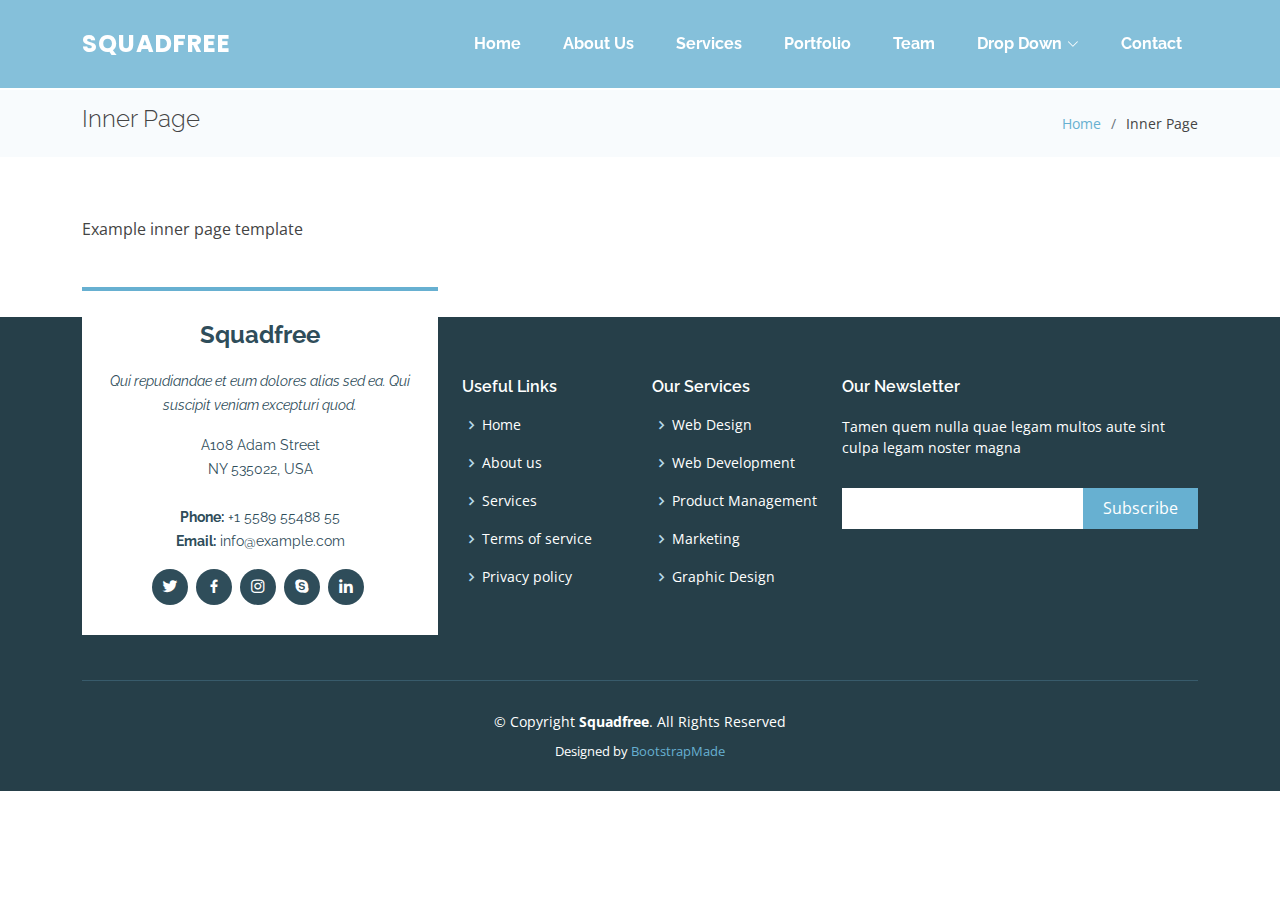
<file: bus managment/inner-page.html>
<!DOCTYPE html>
<html lang="en">

<head>
  <meta charset="utf-8">
  <meta content="width=device-width, initial-scale=1.0" name="viewport">

  <title>Inner Page - Squadfree Bootstrap Template</title>
  <meta content="" name="description">
  <meta content="" name="keywords">

  <!-- Favicons -->
  <link href="assets/img/favicon.png" rel="icon">
  <link href="assets/img/apple-touch-icon.png" rel="apple-touch-icon">

  <!-- Google Fonts -->
  <link href="https://fonts.googleapis.com/css?family=Open+Sans:300,300i,400,400i,600,600i,700,700i|Raleway:300,300i,400,400i,500,500i,600,600i,700,700i|Poppins:300,300i,400,400i,500,500i,600,600i,700,700i" rel="stylesheet">

  <!-- Vendor CSS Files -->
  <link href="assets/vendor/aos/aos.css" rel="stylesheet">
  <link href="assets/vendor/bootstrap/css/bootstrap.min.css" rel="stylesheet">
  <link href="assets/vendor/bootstrap-icons/bootstrap-icons.css" rel="stylesheet">
  <link href="assets/vendor/boxicons/css/boxicons.min.css" rel="stylesheet">
  <link href="assets/vendor/glightbox/css/glightbox.min.css" rel="stylesheet">
  <link href="assets/vendor/swiper/swiper-bundle.min.css" rel="stylesheet">

  <!-- Template Main CSS File -->
  <link href="assets/css/style.css" rel="stylesheet">

  <!-- =======================================================
  * Template Name: Squadfree - v4.7.0
  * Template URL: https://bootstrapmade.com/squadfree-free-bootstrap-template-creative/
  * Author: BootstrapMade.com
  * License: https://bootstrapmade.com/license/
  ======================================================== -->
</head>

<body>

  <!-- ======= Header ======= -->
  <header id="header" class="fixed-top ">
    <div class="container d-flex align-items-center justify-content-between">

      <div class="logo">
        <h1 class="text-light"><a href="index.html"><span>Squadfree</span></a></h1>
        <!-- Uncomment below if you prefer to use an image logo -->
        <!-- <a href="index.html"><img src="assets/img/logo.png" alt="" class="img-fluid"></a>-->
      </div>

      <nav id="navbar" class="navbar">
        <ul>
          <li><a class="nav-link scrollto " href="#hero">Home</a></li>
          <li><a class="nav-link scrollto" href="#about">About Us</a></li>
          <li><a class="nav-link scrollto" href="#services">Services</a></li>
          <li><a class="nav-link scrollto" href="#portfolio">Portfolio</a></li>
          <li><a class="nav-link scrollto" href="#team">Team</a></li>
          <li class="dropdown"><a href="#"><span>Drop Down</span> <i class="bi bi-chevron-down"></i></a>
            <ul>
              <li><a href="#">Drop Down 1</a></li>
              <li class="dropdown"><a href="#"><span>Deep Drop Down</span> <i class="bi bi-chevron-right"></i></a>
                <ul>
                  <li><a href="#">Deep Drop Down 1</a></li>
                  <li><a href="#">Deep Drop Down 2</a></li>
                  <li><a href="#">Deep Drop Down 3</a></li>
                  <li><a href="#">Deep Drop Down 4</a></li>
                  <li><a href="#">Deep Drop Down 5</a></li>
                </ul>
              </li>
              <li><a href="#">Drop Down 2</a></li>
              <li><a href="#">Drop Down 3</a></li>
              <li><a href="#">Drop Down 4</a></li>
            </ul>
          </li>
          <li><a class="nav-link scrollto" href="#contact">Contact</a></li>
        </ul>
        <i class="bi bi-list mobile-nav-toggle"></i>
      </nav><!-- .navbar -->

    </div>
  </header><!-- End Header -->

  <main id="main">

    <!-- ======= Breadcrumbs Section ======= -->
    <section class="breadcrumbs">
      <div class="container">

        <div class="d-flex justify-content-between align-items-center">
          <h2>Inner Page</h2>
          <ol>
            <li><a href="index.html">Home</a></li>
            <li>Inner Page</li>
          </ol>
        </div>

      </div>
    </section><!-- End Breadcrumbs Section -->

    <section class="inner-page">
      <div class="container">
        <p>
          Example inner page template
        </p>
      </div>
    </section>

  </main><!-- End #main -->

  <!-- ======= Footer ======= -->
  <footer id="footer">
    <div class="footer-top">
      <div class="container">
        <div class="row">

          <div class="col-lg-4 col-md-6">
            <div class="footer-info">
              <h3>Squadfree</h3>
              <p class="pb-3"><em>Qui repudiandae et eum dolores alias sed ea. Qui suscipit veniam excepturi quod.</em></p>
              <p>
                A108 Adam Street <br>
                NY 535022, USA<br><br>
                <strong>Phone:</strong> +1 5589 55488 55<br>
                <strong>Email:</strong> info@example.com<br>
              </p>
              <div class="social-links mt-3">
                <a href="#" class="twitter"><i class="bx bxl-twitter"></i></a>
                <a href="#" class="facebook"><i class="bx bxl-facebook"></i></a>
                <a href="#" class="instagram"><i class="bx bxl-instagram"></i></a>
                <a href="#" class="google-plus"><i class="bx bxl-skype"></i></a>
                <a href="#" class="linkedin"><i class="bx bxl-linkedin"></i></a>
              </div>
            </div>
          </div>

          <div class="col-lg-2 col-md-6 footer-links">
            <h4>Useful Links</h4>
            <ul>
              <li><i class="bx bx-chevron-right"></i> <a href="#">Home</a></li>
              <li><i class="bx bx-chevron-right"></i> <a href="#">About us</a></li>
              <li><i class="bx bx-chevron-right"></i> <a href="#">Services</a></li>
              <li><i class="bx bx-chevron-right"></i> <a href="#">Terms of service</a></li>
              <li><i class="bx bx-chevron-right"></i> <a href="#">Privacy policy</a></li>
            </ul>
          </div>

          <div class="col-lg-2 col-md-6 footer-links">
            <h4>Our Services</h4>
            <ul>
              <li><i class="bx bx-chevron-right"></i> <a href="#">Web Design</a></li>
              <li><i class="bx bx-chevron-right"></i> <a href="#">Web Development</a></li>
              <li><i class="bx bx-chevron-right"></i> <a href="#">Product Management</a></li>
              <li><i class="bx bx-chevron-right"></i> <a href="#">Marketing</a></li>
              <li><i class="bx bx-chevron-right"></i> <a href="#">Graphic Design</a></li>
            </ul>
          </div>

          <div class="col-lg-4 col-md-6 footer-newsletter">
            <h4>Our Newsletter</h4>
            <p>Tamen quem nulla quae legam multos aute sint culpa legam noster magna</p>
            <form action="" method="post">
              <input type="email" name="email"><input type="submit" value="Subscribe">
            </form>

          </div>

        </div>
      </div>
    </div>

    <div class="container">
      <div class="copyright">
        &copy; Copyright <strong><span>Squadfree</span></strong>. All Rights Reserved
      </div>
      <div class="credits">
        <!-- All the links in the footer should remain intact. -->
        <!-- You can delete the links only if you purchased the pro version. -->
        <!-- Licensing information: https://bootstrapmade.com/license/ -->
        <!-- Purchase the pro version with working PHP/AJAX contact form: https://bootstrapmade.com/squadfree-free-bootstrap-template-creative/ -->
        Designed by <a href="https://bootstrapmade.com/">BootstrapMade</a>
      </div>
    </div>
  </footer><!-- End Footer -->

  <a href="#" class="back-to-top d-flex align-items-center justify-content-center"><i class="bi bi-arrow-up-short"></i></a>

  <!-- Vendor JS Files -->
  <script src="assets/vendor/purecounter/purecounter.js"></script>
  <script src="assets/vendor/aos/aos.js"></script>
  <script src="assets/vendor/bootstrap/js/bootstrap.bundle.min.js"></script>
  <script src="assets/vendor/glightbox/js/glightbox.min.js"></script>
  <script src="assets/vendor/isotope-layout/isotope.pkgd.min.js"></script>
  <script src="assets/vendor/swiper/swiper-bundle.min.js"></script>
  <script src="assets/vendor/php-email-form/validate.js"></script>

  <!-- Template Main JS File -->
  <script src="assets/js/main.js"></script>

</body>

</html>
</file>
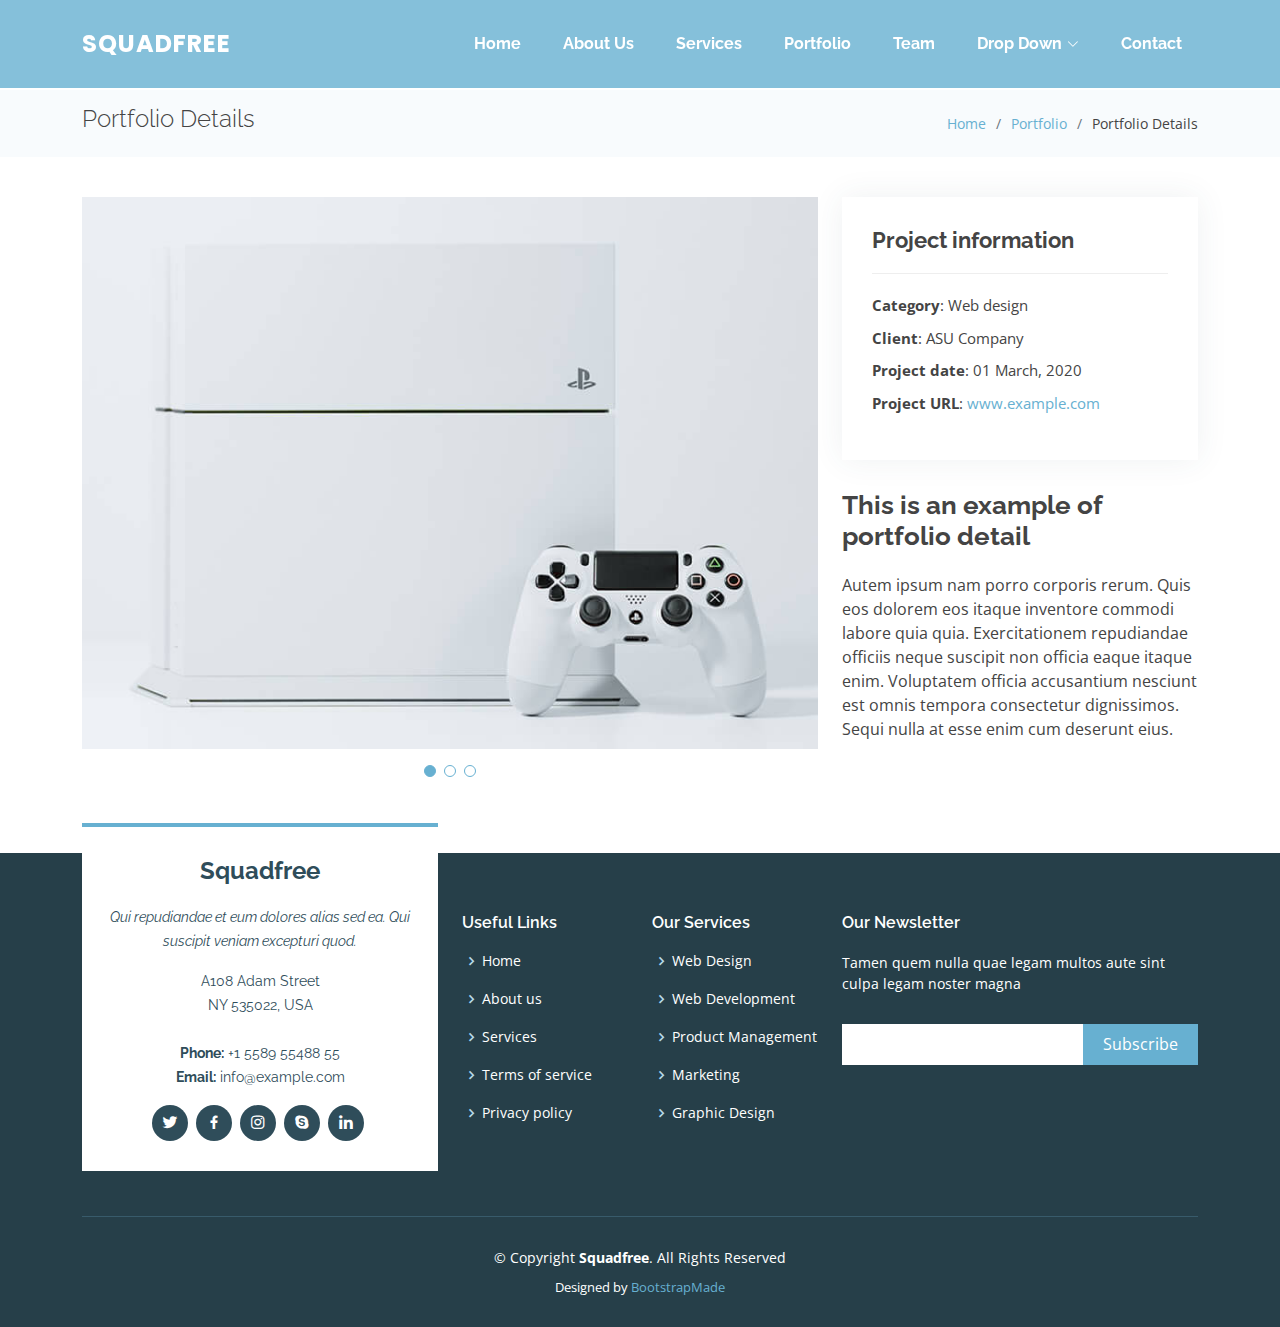
<file: bus managment/portfolio-details.html>
<!DOCTYPE html>
<html lang="en">

<head>
  <meta charset="utf-8">
  <meta content="width=device-width, initial-scale=1.0" name="viewport">

  <title>Portfolio Details - Squadfree Bootstrap Template</title>
  <meta content="" name="description">
  <meta content="" name="keywords">

  <!-- Favicons -->
  <link href="assets/img/favicon.png" rel="icon">
  <link href="assets/img/apple-touch-icon.png" rel="apple-touch-icon">

  <!-- Google Fonts -->
  <link href="https://fonts.googleapis.com/css?family=Open+Sans:300,300i,400,400i,600,600i,700,700i|Raleway:300,300i,400,400i,500,500i,600,600i,700,700i|Poppins:300,300i,400,400i,500,500i,600,600i,700,700i" rel="stylesheet">

  <!-- Vendor CSS Files -->
  <link href="assets/vendor/aos/aos.css" rel="stylesheet">
  <link href="assets/vendor/bootstrap/css/bootstrap.min.css" rel="stylesheet">
  <link href="assets/vendor/bootstrap-icons/bootstrap-icons.css" rel="stylesheet">
  <link href="assets/vendor/boxicons/css/boxicons.min.css" rel="stylesheet">
  <link href="assets/vendor/glightbox/css/glightbox.min.css" rel="stylesheet">
  <link href="assets/vendor/swiper/swiper-bundle.min.css" rel="stylesheet">

  <!-- Template Main CSS File -->
  <link href="assets/css/style.css" rel="stylesheet">

  <!-- =======================================================
  * Template Name: Squadfree - v4.7.0
  * Template URL: https://bootstrapmade.com/squadfree-free-bootstrap-template-creative/
  * Author: BootstrapMade.com
  * License: https://bootstrapmade.com/license/
  ======================================================== -->
</head>

<body>

  <!-- ======= Header ======= -->
  <header id="header" class="fixed-top ">
    <div class="container d-flex align-items-center justify-content-between">

      <div class="logo">
        <h1 class="text-light"><a href="index.html"><span>Squadfree</span></a></h1>
        <!-- Uncomment below if you prefer to use an image logo -->
        <!-- <a href="index.html"><img src="assets/img/logo.png" alt="" class="img-fluid"></a>-->
      </div>

      <nav id="navbar" class="navbar">
        <ul>
          <li><a class="nav-link scrollto " href="#hero">Home</a></li>
          <li><a class="nav-link scrollto" href="#about">About Us</a></li>
          <li><a class="nav-link scrollto" href="#services">Services</a></li>
          <li><a class="nav-link scrollto" href="#portfolio">Portfolio</a></li>
          <li><a class="nav-link scrollto" href="#team">Team</a></li>
          <li class="dropdown"><a href="#"><span>Drop Down</span> <i class="bi bi-chevron-down"></i></a>
            <ul>
              <li><a href="#">Drop Down 1</a></li>
              <li class="dropdown"><a href="#"><span>Deep Drop Down</span> <i class="bi bi-chevron-right"></i></a>
                <ul>
                  <li><a href="#">Deep Drop Down 1</a></li>
                  <li><a href="#">Deep Drop Down 2</a></li>
                  <li><a href="#">Deep Drop Down 3</a></li>
                  <li><a href="#">Deep Drop Down 4</a></li>
                  <li><a href="#">Deep Drop Down 5</a></li>
                </ul>
              </li>
              <li><a href="#">Drop Down 2</a></li>
              <li><a href="#">Drop Down 3</a></li>
              <li><a href="#">Drop Down 4</a></li>
            </ul>
          </li>
          <li><a class="nav-link scrollto" href="#contact">Contact</a></li>
        </ul>
        <i class="bi bi-list mobile-nav-toggle"></i>
      </nav><!-- .navbar -->

    </div>
  </header><!-- End Header -->

  <main id="main">

    <!-- ======= Breadcrumbs Section ======= -->
    <section class="breadcrumbs">
      <div class="container">

        <div class="d-flex justify-content-between align-items-center">
          <h2>Portfolio Details</h2>
          <ol>
            <li><a href="index.html">Home</a></li>
            <li><a href="portfolio.html">Portfolio</a></li>
            <li>Portfolio Details</li>
          </ol>
        </div>

      </div>
    </section><!-- Breadcrumbs Section -->

    <!-- ======= Portfolio Details Section ======= -->
    <section id="portfolio-details" class="portfolio-details">
      <div class="container">

        <div class="row gy-4">

          <div class="col-lg-8">
            <div class="portfolio-details-slider swiper">
              <div class="swiper-wrapper align-items-center">

                <div class="swiper-slide">
                  <img src="assets/img/portfolio/portfolio-1.jpg" alt="">
                </div>

                <div class="swiper-slide">
                  <img src="assets/img/portfolio/portfolio-2.jpg" alt="">
                </div>

                <div class="swiper-slide">
                  <img src="assets/img/portfolio/portfolio-3.jpg" alt="">
                </div>

              </div>
              <div class="swiper-pagination"></div>
            </div>
          </div>

          <div class="col-lg-4">
            <div class="portfolio-info">
              <h3>Project information</h3>
              <ul>
                <li><strong>Category</strong>: Web design</li>
                <li><strong>Client</strong>: ASU Company</li>
                <li><strong>Project date</strong>: 01 March, 2020</li>
                <li><strong>Project URL</strong>: <a href="#">www.example.com</a></li>
              </ul>
            </div>
            <div class="portfolio-description">
              <h2>This is an example of portfolio detail</h2>
              <p>
                Autem ipsum nam porro corporis rerum. Quis eos dolorem eos itaque inventore commodi labore quia quia. Exercitationem repudiandae officiis neque suscipit non officia eaque itaque enim. Voluptatem officia accusantium nesciunt est omnis tempora consectetur dignissimos. Sequi nulla at esse enim cum deserunt eius.
              </p>
            </div>
          </div>

        </div>

      </div>
    </section><!-- End Portfolio Details Section -->

  </main><!-- End #main -->

  <!-- ======= Footer ======= -->
  <footer id="footer">
    <div class="footer-top">
      <div class="container">
        <div class="row">

          <div class="col-lg-4 col-md-6">
            <div class="footer-info">
              <h3>Squadfree</h3>
              <p class="pb-3"><em>Qui repudiandae et eum dolores alias sed ea. Qui suscipit veniam excepturi quod.</em></p>
              <p>
                A108 Adam Street <br>
                NY 535022, USA<br><br>
                <strong>Phone:</strong> +1 5589 55488 55<br>
                <strong>Email:</strong> info@example.com<br>
              </p>
              <div class="social-links mt-3">
                <a href="#" class="twitter"><i class="bx bxl-twitter"></i></a>
                <a href="#" class="facebook"><i class="bx bxl-facebook"></i></a>
                <a href="#" class="instagram"><i class="bx bxl-instagram"></i></a>
                <a href="#" class="google-plus"><i class="bx bxl-skype"></i></a>
                <a href="#" class="linkedin"><i class="bx bxl-linkedin"></i></a>
              </div>
            </div>
          </div>

          <div class="col-lg-2 col-md-6 footer-links">
            <h4>Useful Links</h4>
            <ul>
              <li><i class="bx bx-chevron-right"></i> <a href="#">Home</a></li>
              <li><i class="bx bx-chevron-right"></i> <a href="#">About us</a></li>
              <li><i class="bx bx-chevron-right"></i> <a href="#">Services</a></li>
              <li><i class="bx bx-chevron-right"></i> <a href="#">Terms of service</a></li>
              <li><i class="bx bx-chevron-right"></i> <a href="#">Privacy policy</a></li>
            </ul>
          </div>

          <div class="col-lg-2 col-md-6 footer-links">
            <h4>Our Services</h4>
            <ul>
              <li><i class="bx bx-chevron-right"></i> <a href="#">Web Design</a></li>
              <li><i class="bx bx-chevron-right"></i> <a href="#">Web Development</a></li>
              <li><i class="bx bx-chevron-right"></i> <a href="#">Product Management</a></li>
              <li><i class="bx bx-chevron-right"></i> <a href="#">Marketing</a></li>
              <li><i class="bx bx-chevron-right"></i> <a href="#">Graphic Design</a></li>
            </ul>
          </div>

          <div class="col-lg-4 col-md-6 footer-newsletter">
            <h4>Our Newsletter</h4>
            <p>Tamen quem nulla quae legam multos aute sint culpa legam noster magna</p>
            <form action="" method="post">
              <input type="email" name="email"><input type="submit" value="Subscribe">
            </form>

          </div>

        </div>
      </div>
    </div>

    <div class="container">
      <div class="copyright">
        &copy; Copyright <strong><span>Squadfree</span></strong>. All Rights Reserved
      </div>
      <div class="credits">
        <!-- All the links in the footer should remain intact. -->
        <!-- You can delete the links only if you purchased the pro version. -->
        <!-- Licensing information: https://bootstrapmade.com/license/ -->
        <!-- Purchase the pro version with working PHP/AJAX contact form: https://bootstrapmade.com/squadfree-free-bootstrap-template-creative/ -->
        Designed by <a href="https://bootstrapmade.com/">BootstrapMade</a>
      </div>
    </div>
  </footer><!-- End Footer -->

  <a href="#" class="back-to-top d-flex align-items-center justify-content-center"><i class="bi bi-arrow-up-short"></i></a>

  <!-- Vendor JS Files -->
  <script src="assets/vendor/purecounter/purecounter.js"></script>
  <script src="assets/vendor/aos/aos.js"></script>
  <script src="assets/vendor/bootstrap/js/bootstrap.bundle.min.js"></script>
  <script src="assets/vendor/glightbox/js/glightbox.min.js"></script>
  <script src="assets/vendor/isotope-layout/isotope.pkgd.min.js"></script>
  <script src="assets/vendor/swiper/swiper-bundle.min.js"></script>
  <script src="assets/vendor/php-email-form/validate.js"></script>

  <!-- Template Main JS File -->
  <script src="assets/js/main.js"></script>

</body>

</html>
</file>
<file: bus managment/assets/css/style.css>
/**
* Template Name: Squadfree - v4.7.0
* Template URL: https://bootstrapmade.com/squadfree-free-bootstrap-template-creative/
* Author: BootstrapMade.com
* License: https://bootstrapmade.com/license/
*/

/*--------------------------------------------------------------
# General
--------------------------------------------------------------*/
body {
  font-family: "Open Sans", sans-serif;
  color: #444444;
}

a {
  text-decoration: none;
  color: #67b0d1;
}

a:hover {
  color: #8ec4dd;
  text-decoration: none;
}

h1, h2, h3, h4, h5, h6 {
  font-family: "Raleway", sans-serif;
}

#main {
  margin-top: 90px;
}
/*--------------------------------------------------------------
# Book a table button menu
--------------------------------------------------------------*/
.book-a-table-btn {
  margin: 0 0 0 15px;
  border: 2px solid #84c3db;
  color: #fff;
  border-radius: 50px;
  padding: 8px 25px;
  text-transform: uppercase;
  font-size: 13px;
  font-weight: 500;
  letter-spacing: 1px;
  transition: 0.3s;
}
.book-a-table-btn:hover {
  background: #84c3db;
  color: #fff;
}
@media (max-width: 992px) {
  .book-a-table-btn {
    margin: 0 15px 0 0;
    padding: 8px 20px;
  }
}
/*--------------------------------------------------------------
# Back to top button
--------------------------------------------------------------*/
.back-to-top {
  position: fixed;
  visibility: hidden;
  opacity: 0;
  right: 15px;
  bottom: 15px;
  z-index: 998;
  background: #67b0d1;
  width: 40px;
  height: 40px;
  border-radius: 50px;
  transition: all 0.4s;
}
.back-to-top i {
  font-size: 24px;
  color: #fff;
  line-height: 0;
}
.back-to-top:hover {
  background: #86c0da;
  color: #fff;
}
.back-to-top.active {
  visibility: visible;
  opacity: 1;
}

/*--------------------------------------------------------------
# Disable aos animation delay on mobile devices
--------------------------------------------------------------*/
@media screen and (max-width: 768px) {
  [data-aos-delay] {
    transition-delay: 0 !important;
  }
}
/*--------------------------------------------------------------
# Header
--------------------------------------------------------------*/
#header {
  transition: all 0.5s;
  z-index: 997;
  transition: all 0.5s;
  padding: 24px 0;
  background: rgba(103, 176, 209, 0.8);
}
#header.header-transparent {
  background: transparent;
}
#header.header-scrolled {
  background: rgba(55, 142, 181, 0.9);
  padding: 12px;
}
#header .logo h1 {
  font-size: 24px;
  margin: 0;
  line-height: 1;
  font-weight: 700;
  letter-spacing: 1px;
  font-family: "Poppins", sans-serif;
  text-transform: uppercase;
}
#header .logo h1 a, #header .logo h1 a:hover {
  color: #fff;
  text-decoration: none;
}
#header .logo img {
  padding: 0;
  margin: 0;
  max-height: 40px;
}
@media (max-width: 768px) {
  #header.header-scrolled {
    padding: 15px 0;
  }
}

/*--------------------------------------------------------------
# Navigation Menu
--------------------------------------------------------------*/
/**
* Desktop Navigation 
*/
.navbar {
  padding: 0;
}
.navbar ul {
  margin: 0;
  padding: 0;
  display: flex;
  list-style: none;
  align-items: center;
}
.navbar li {
  position: relative;
}
.navbar a, .navbar a:focus {
  display: flex;
  align-items: center;
  justify-content: space-between;
  padding: 8px 16px;
  margin-left: 10px;
  font-family: "Raleway", sans-serif;
  font-size: 16px;
  font-weight: 700;
  color: #fff;
  white-space: nowrap;
  transition: 0.3s;
}
.navbar a i, .navbar a:focus i {
  font-size: 12px;
  line-height: 0;
  margin-left: 5px;
}
.navbar a:hover, .navbar .active, .navbar .active:focus, .navbar li:hover > a {
  background: rgba(255, 255, 255, 0.2);
}
.navbar .dropdown ul {
  display: block;
  position: absolute;
  left: 10px;
  top: calc(100% + 30px);
  margin: 0;
  padding: 10px 0;
  z-index: 99;
  opacity: 0;
  visibility: hidden;
  background: #fff;
  box-shadow: 0px 0px 30px rgba(127, 137, 161, 0.25);
  transition: 0.3s;
}
.navbar .dropdown ul li {
  min-width: 200px;
}
.navbar .dropdown ul a {
  padding: 10px 20px;
  font-size: 15px;
  text-transform: none;
  font-weight: 600;
  color: #2f4d5a;
}
.navbar .dropdown ul a i {
  font-size: 12px;
}
.navbar .dropdown ul a:hover, .navbar .dropdown ul .active:hover, .navbar .dropdown ul li:hover > a {
  color: #67b0d1;
}
.navbar .dropdown:hover > ul {
  opacity: 1;
  top: 100%;
  visibility: visible;
}
.navbar .dropdown .dropdown ul {
  top: 0;
  left: calc(100% - 30px);
  visibility: hidden;
}
.navbar .dropdown .dropdown:hover > ul {
  opacity: 1;
  top: 0;
  left: 100%;
  visibility: visible;
}
@media (max-width: 1366px) {
  .navbar .dropdown .dropdown ul {
    left: -90%;
  }
  .navbar .dropdown .dropdown:hover > ul {
    left: -100%;
  }
}

/**
* Mobile Navigation 
*/
.mobile-nav-toggle {
  color: #fff;
  font-size: 28px;
  cursor: pointer;
  display: none;
  line-height: 0;
  transition: 0.5s;
}

@media (max-width: 991px) {
  .mobile-nav-toggle {
    display: block;
  }

  .navbar ul {
    display: none;
  }
}
.navbar-mobile {
  position: fixed;
  overflow: hidden;
  top: 0;
  right: 0;
  left: 0;
  bottom: 0;
  background: rgba(43, 111, 142, 0.9);
  transition: 0.3s;
}
.navbar-mobile .mobile-nav-toggle {
  position: absolute;
  top: 15px;
  right: 15px;
}
.navbar-mobile ul {
  display: block;
  position: absolute;
  top: 55px;
  right: 15px;
  bottom: 15px;
  left: 15px;
  padding: 10px 0;
  background-color: #fff;
  overflow-y: auto;
  transition: 0.3s;
}
.navbar-mobile a, .navbar-mobile a:focus {
  padding: 10px 20px;
  font-size: 15px;
  color: #2f4d5a;
}
.navbar-mobile a:hover, .navbar-mobile .active, .navbar-mobile li:hover > a {
  color: #67b0d1;
}
.navbar-mobile .getstarted, .navbar-mobile .getstarted:focus {
  margin: 15px;
}
.navbar-mobile .dropdown ul {
  position: static;
  display: none;
  margin: 10px 20px;
  padding: 10px 0;
  z-index: 99;
  opacity: 1;
  visibility: visible;
  background: #fff;
  box-shadow: 0px 0px 30px rgba(127, 137, 161, 0.25);
}
.navbar-mobile .dropdown ul li {
  min-width: 200px;
}
.navbar-mobile .dropdown ul a {
  padding: 10px 20px;
}
.navbar-mobile .dropdown ul a i {
  font-size: 12px;
}
.navbar-mobile .dropdown ul a:hover, .navbar-mobile .dropdown ul .active:hover, .navbar-mobile .dropdown ul li:hover > a {
  color: #67b0d1;
}
.navbar-mobile .dropdown > .dropdown-active {
  display: block;
}

/*--------------------------------------------------------------
# Hero Section
--------------------------------------------------------------*/
#hero {
  width: 100%;
  height: 100vh;
  background: linear-gradient(rgba(55, 142, 181, 0.5), rgba(55, 142, 181, 0.2)), url("../img/bus2.jpeg") top center;
  background-size: cover;
  position: relative;
  margin-bottom: -90px;
}
#hero .hero-container {
  position: absolute;
  bottom: 0;
  top: 0;
  left: 0;
  right: 0;
  display: flex;
  justify-content: center;
  align-items: center;
  flex-direction: column;
  text-align: center;
}
#hero h1 {
  margin: 0 0 10px 0;
  font-size: 64px;
  font-weight: 700;
  line-height: 56px;
  text-transform: uppercase;
  color: #fff;
  text-shadow: -1px 0 2px #2f4d5a;
}
#hero h2 {
  color: #fff;
  margin-bottom: 50px;
  font-size: 20px;
  text-transform: uppercase;
  font-weight: 700;
  text-shadow: -1px 0 2px #2f4d5a;
}
#hero .btn-get-started {
  font-size: 36px;
  display: inline-block;
  padding: 4px 0;
  border-radius: 50px;
  transition: 0.3s ease-in-out;
  margin: 10px;
  width: 64px;
  height: 64px;
  text-align: center;
  border: 2px solid #fff;
  color: #fff;
}
#hero .btn-get-started:hover {
  padding-top: 8px;
  background: rgba(255, 255, 255, 0.15);
}
@media (min-width: 1024px) {
  #hero {
    background-attachment: fixed;
  }
}
@media (max-width: 768px) {
  #hero h1 {
    font-size: 28px;
    line-height: 36px;
  }
  #hero h2 {
    font-size: 18px;
    line-height: 24px;
    margin-bottom: 30px;
  }
}

/*--------------------------------------------------------------
# Sections General
--------------------------------------------------------------*/
section {
  padding: 60px 0;
  overflow: hidden;
}

.section-bg {
  background-color: #f4f9fc;
}

.section-title {
  text-align: center;
  padding-bottom: 30px;
}
.section-title h2 {
  font-size: 32px;
  font-weight: bold;
  position: relative;
  margin-bottom: 30px;
  color: #2f4d5a;
  z-index: 2;
}
.section-title h2::after {
  content: "";
  position: absolute;
  left: 50%;
  top: 50%;
  transform: translate(-50%, -50%);
  width: 122px;
  height: 66px;
  background: url(../img/section-title-bg.png) no-repeat;
  z-index: -1;
}
.section-title p {
  margin-bottom: 0;
}

/*--------------------------------------------------------------
# Breadcrumbs
--------------------------------------------------------------*/
.breadcrumbs {
  padding: 15px 0;
  background-color: #f8fbfd;
  min-height: 40px;
}
.breadcrumbs h2 {
  font-size: 24px;
  font-weight: 300;
}
.breadcrumbs ol {
  display: flex;
  flex-wrap: wrap;
  list-style: none;
  padding: 0;
  margin: 0;
  font-size: 14px;
}
.breadcrumbs ol li + li {
  padding-left: 10px;
}
.breadcrumbs ol li + li::before {
  display: inline-block;
  padding-right: 10px;
  color: #6c757d;
  content: "/";
}
@media (max-width: 768px) {
  .breadcrumbs .d-flex {
    display: block !important;
  }
  .breadcrumbs ol {
    display: block;
  }
  .breadcrumbs ol li {
    display: inline-block;
  }
}

/*--------------------------------------------------------------
# About
--------------------------------------------------------------*/
/*.about {
  background: url("../img/about-bg.jpg") center center no-repeat;
  background-size: cover;
  padding: 60px 0;
  position: relative;
}
.about::before {
  content: "";
  position: absolute;
  left: 0;
  right: 0;
  top: 0;
  bottom: 0;
  background: rgba(255, 255, 255, 0.75);
  z-index: 9;
}
.about .container {
  position: relative;
  z-index: 10;
}
.about .content {
  padding: 30px 30px 30px 0;
}
.about .content h3 {
  font-weight: 700;
  font-size: 34px;
  color: #2f4d5a;
  margin-bottom: 30px;
}
.about .content p {
  margin-bottom: 30px;
}
.about .content .about-btn {
  display: inline-block;
  background: #67b0d1;
  padding: 6px 44px 8px 30px;
  color: #fff;
  border-radius: 50px;
  transition: 0.3s;
  position: relative;
}
.about .content .about-btn i {
  font-size: 18px;
  position: absolute;
  right: 18px;
  top: 9px;
}
.about .content .about-btn:hover {
  background: #7bbad7;
}
.about .icon-boxes .icon-box {
  margin-top: 30px;
}
.about .icon-boxes .icon-box i {
  font-size: 40px;
  color: #67b0d1;
  margin-bottom: 10px;
}
.about .icon-boxes .icon-box h4 {
  font-size: 20px;
  font-weight: 700;
  margin: 0 0 10px 0;
}
.about .icon-boxes .icon-box p {
  font-size: 15px;
  color: #848484;
}
@media (max-width: 1200px) {
  .about .content {
    padding-right: 0;
  }
}
@media (max-width: 768px) {
  .about {
    text-align: center;
  }
}

/*--------------------------------------------------------------
# Services
--------------------------------------------------------------*/
.services {
  background-color: #bcdae9;
}
.services .icon-box {
  padding: 30px;
  position: relative;
  overflow: hidden;
  background: #fff;
  box-shadow: 0 0 29px 0 rgba(68, 88, 144, 0.12);
  transition: all 0.3s ease-in-out;
  border-radius: 8px;
  z-index: 1;
}
.services .icon-box::before {
  content: "";
  position: absolute;
  background: white;
  right: 0;
  left: 0;
  bottom: 0;
  top: 100%;
  transition: all 0.3s;
  z-index: -1;
}
.services .icon-box:hover::before {
  background: #67b0d1;
  top: 0;
  border-radius: 0px;
}
.services .icon {
  margin-bottom: 15px;
}
.services .icon i {
  font-size: 48px;
  line-height: 1;
  color: #67b0d1;
  transition: all 0.3s ease-in-out;
}
.services .title {
  font-weight: 700;
  margin-bottom: 15px;
  font-size: 18px;
}
.services .title a {
  color: #111;
}
.services .description {
  font-size: 15px;
  line-height: 28px;
  margin-bottom: 0;
}
.services .icon-box:hover .title a, .services .icon-box:hover .description {
  color: #fff;
}
.services .icon-box:hover .icon i {
  color: #fff;
}

/*--------------------------------------------------------------
# Book A Table
--------------------------------------------------------------*/

.book-a-table .php-email-form {
  width: 100%;
  color: #67b0d1;
}
.book-a-table .php-email-form .form-group {
  padding-bottom: 8px;
}
.book-a-table .php-email-form .validate {
  display: none;
  color: red;
  margin: 0 0 15px 0;
  font-weight: 400;
  font-size: 13px;
}
.book-a-table .php-email-form .error-message {
  display: none;
  color: #fff;
  background: #ed3c0d;
  text-align: left;
  padding: 15px;
  font-weight: 600;
}
.book-a-table .php-email-form .error-message br + br {
  margin-top: 25px;
}
.book-a-table .php-email-form .sent-message {
  display: none;
  color: #fff;
  background: #18d26e;
  text-align: center;
  padding: 15px;
  font-weight: 600;
}
.book-a-table .php-email-form .loading {
  display: none;
  text-align: center;
  padding: 15px;
}
.book-a-table .php-email-form .loading:before {
  content: "";
  display: inline-block;
  border-radius: 50%;
  width: 24px;
  height: 24px;
  margin: 0 10px -6px 0;
  border: 3px solid #162058;
  border-top-color: #7996ce;
  -webkit-animation: animate-loading 1s linear infinite;
  animation: animate-loading 1s linear infinite;
}
.book-a-table .php-email-form input, .book-a-table .php-email-form textarea {
  border-radius: 0;
  box-shadow: none;
  font-size: 14px;
  background: #faf9f8;
  border-color: #16111163;
  color: black;
}
.book-a-table .php-email-form input::-moz-placeholder, .book-a-table .php-email-form textarea::-moz-placeholder {
  color: #16111163;
}
.book-a-table .php-email-form input::placeholder, .book-a-table .php-email-form textarea::placeholder {
  color: #16111163;
}
.book-a-table .php-email-form input:focus, .book-a-table .php-email-form textarea:focus {
  border-color: #16111163;
}
.book-a-table .php-email-form input {
  height: 44px;
}
.book-a-table .php-email-form textarea {
  padding: 10px 12px;
}
.book-a-table .php-email-form button[type=submit] {
  background: #84c3db;
  border: 0;
  padding: 10px 35px;
  color: #fff;
  transition: 0.4s;
  border-radius: 50px;
}
.book-a-table .php-email-form button[type=submit]:hover {
  background: #d3af71;
}

#schedule {
  padding: 60px 0 60px 0;
}
#schedule .nav-tabs {
  text-align: center;
  margin: auto;
  display: block;
  border-bottom: 0;
  margin-bottom: 30px;
}
#schedule .nav-tabs li {
  display: inline-block;
  margin-bottom: 0;
}
#schedule .nav-tabs a {
  border: none;
  border-radius: 50px;
  font-weight: 600;
  background-color: #0e1b4d;
  color: #fff;
  padding: 10px 100px;
}
@media (max-width: 991px) {
  #schedule .nav-tabs a {
    padding: 8px 60px;
  }
}
@media (max-width: 767px) {
  #schedule .nav-tabs a {
    padding: 8px 50px;
  }
}
@media (max-width: 480px) {
  #schedule .nav-tabs a {
    padding: 8px 30px;
  }
}
#schedule .nav-tabs a.active {
  background-color: #f82249;
  color: #fff;
}
#schedule .sub-heading {
  text-align: center;
  font-size: 18px;
  font-style: italic;
  margin: 0 auto 30px auto;
}
@media (min-width: 991px) {
  #schedule .sub-heading {
    width: 75%;
  }
}
#schedule .tab-pane {
  transition: ease-in-out 0.2s;
}
#schedule .schedule-item {
  border-bottom: 1px solid #cad4f6;
  padding-top: 15px;
  padding-bottom: 15px;
  transition: background-color ease-in-out 0.3s;
}
#schedule .schedule-item:hover {
  background-color: #fff;
}
#schedule .schedule-item time {
  padding-bottom: 5px;
  display: inline-block;
}
#schedule .schedule-item .speaker {
  width: 60px;
  height: 60px;
  overflow: hidden;
  border-radius: 50%;
  float: left;
  margin: 0 10px 10px 0;
}
#schedule .schedule-item .speaker img {
  height: 100%;
  transform: translateX(-50%);
  margin-left: 50%;
  transition: all ease-in-out 0.3s;
}
#schedule .schedule-item h4 {
  font-size: 18px;
  font-weight: 600;
  margin-bottom: 5px;
}
#schedule .schedule-item h4 span {
  font-style: italic;
  color: #19328e;
  font-weight: normal;
  font-size: 16px;
}
#schedule .schedule-item p {
  font-style: italic;
  color: #152b79;
  margin-bottom: 0;
}

/*--------------------------------------------------------------
# Counts
--------------------------------------------------------------*/
.counts {
  padding-bottom: 30px;
}
.counts .count-box {
  padding: 30px;
  width: 100%;
}
.counts .count-box i {
  display: block;
  font-size: 44px;
  color: #67b0d1;
  float: left;
  line-height: 0;
}
.counts .count-box span {
  font-size: 48px;
  line-height: 40px;
  display: block;
  font-weight: 700;
  color: #2f4d5a;
  margin-left: 60px;
}
.counts .count-box p {
  padding: 15px 0 0 0;
  margin: 0 0 0 60px;
  font-family: "Raleway", sans-serif;
  font-size: 14px;
  color: #49788c;
}
.counts .count-box a {
  font-weight: 600;
  display: block;
  margin-top: 20px;
  color: #49788c;
  font-size: 15px;
  font-family: "Poppins", sans-serif;
  transition: ease-in-out 0.3s;
}
.counts .count-box a:hover {
  color: #6e9fb4;
}

/*--------------------------------------------------------------
# Cta
--------------------------------------------------------------*/
.cta {
  background: linear-gradient(rgba(103, 176, 209, 0.8), rgba(103, 176, 209, 0.8)), url("../img/cta-bg.jpg") fixed center center;
  background-size: cover;
  padding: 60px 0;
}
.cta h3 {
  color: #fff;
  font-size: 28px;
  font-weight: 700;
}
.cta p {
  color: #fff;
}
.cta .cta-btn {
  font-family: "Raleway", sans-serif;
  text-transform: uppercase;
  font-weight: 500;
  font-size: 16px;
  letter-spacing: 1px;
  display: inline-block;
  padding: 8px 28px;
  border-radius: 25px;
  transition: 0.5s;
  margin-top: 10px;
  border: 2px solid rgba(255, 255, 255, 0.5);
  color: #fff;
}
.cta .cta-btn:hover {
  border-color: #fff;
}

/*--------------------------------------------------------------
# Portfolio
--------------------------------------------------------------*/
.portfolio .portfolio-item {
  margin-bottom: 30px;
}
.portfolio #portfolio-flters {
  padding: 0;
  margin: 0 auto 35px auto;
  list-style: none;
  text-align: center;
  background: #ecf5f9;
  border-radius: 50px;
  padding: 2px 15px;
}
.portfolio #portfolio-flters li {
  cursor: pointer;
  display: inline-block;
  padding: 10px 15px 8px 15px;
  font-size: 14px;
  font-weight: 600;
  line-height: 1;
  text-transform: uppercase;
  color: #2f4d5a;
  margin-bottom: 5px;
  transition: all 0.3s ease-in-out;
}
.portfolio #portfolio-flters li:hover, .portfolio #portfolio-flters li.filter-active {
  color: #67b0d1;
}
.portfolio #portfolio-flters li:last-child {
  margin-right: 0;
}
.portfolio .portfolio-wrap {
  transition: 0.3s;
  position: relative;
  overflow: hidden;
  z-index: 1;
}
.portfolio .portfolio-wrap::before {
  content: "";
  background: rgba(255, 255, 255, 0.5);
  position: absolute;
  left: 0;
  right: 0;
  top: 0;
  bottom: 0;
  transition: all ease-in-out 0.3s;
  z-index: 2;
  opacity: 0;
}
.portfolio .portfolio-wrap .portfolio-links {
  opacity: 1;
  left: 0;
  right: 0;
  bottom: -60px;
  z-index: 3;
  position: absolute;
  transition: all ease-in-out 0.3s;
  display: flex;
  justify-content: center;
}
.portfolio .portfolio-wrap .portfolio-links a {
  color: #fff;
  font-size: 28px;
  text-align: center;
  background: rgba(103, 176, 209, 0.75);
  transition: 0.3s;
  width: 50%;
}
.portfolio .portfolio-wrap .portfolio-links a:hover {
  background: rgba(103, 176, 209, 0.95);
}
.portfolio .portfolio-wrap .portfolio-links a + a {
  border-left: 1px solid #8ec4dd;
}
.portfolio .portfolio-wrap:hover::before {
  top: 0;
  left: 0;
  right: 0;
  bottom: 0;
  opacity: 1;
}
.portfolio .portfolio-wrap:hover .portfolio-links {
  opacity: 1;
  bottom: 0;
}

/*--------------------------------------------------------------
# Portfolio Details
--------------------------------------------------------------*/
.portfolio-details {
  padding-top: 40px;
}
.portfolio-details .portfolio-details-slider img {
  width: 100%;
}
.portfolio-details .portfolio-details-slider .swiper-pagination {
  margin-top: 20px;
  position: relative;
}
.portfolio-details .portfolio-details-slider .swiper-pagination .swiper-pagination-bullet {
  width: 12px;
  height: 12px;
  background-color: #fff;
  opacity: 1;
  border: 1px solid #67b0d1;
}
.portfolio-details .portfolio-details-slider .swiper-pagination .swiper-pagination-bullet-active {
  background-color: #67b0d1;
}
.portfolio-details .portfolio-info {
  padding: 30px;
  box-shadow: 0px 0 30px rgba(47, 77, 90, 0.08);
}
.portfolio-details .portfolio-info h3 {
  font-size: 22px;
  font-weight: 700;
  margin-bottom: 20px;
  padding-bottom: 20px;
  border-bottom: 1px solid #eee;
}
.portfolio-details .portfolio-info ul {
  list-style: none;
  padding: 0;
  font-size: 15px;
}
.portfolio-details .portfolio-info ul li + li {
  margin-top: 10px;
}
.portfolio-details .portfolio-description {
  padding-top: 30px;
}
.portfolio-details .portfolio-description h2 {
  font-size: 26px;
  font-weight: 700;
  margin-bottom: 20px;
}
.portfolio-details .portfolio-description p {
  padding: 0;
}

/*--------------------------------------------------------------
# Testimonials
--------------------------------------------------------------*/
.testimonials .testimonials-carousel, .testimonials .testimonials-slider {
  overflow: hidden;
}
.testimonials .testimonials-carousel, .testimonials .testimonials-slider {
  overflow: hidden;
}
.testimonials .testimonial-item {
  box-sizing: content-box;
  text-align: center;
  min-height: 320px;
}
.testimonials .testimonial-item .testimonial-img {
  width: 90px;
  border-radius: 50%;
  margin: 0 auto;
}
.testimonials .testimonial-item h3 {
  font-size: 18px;
  font-weight: bold;
  margin: 10px 0 5px 0;
  color: #111;
}
.testimonials .testimonial-item h4 {
  font-size: 14px;
  color: #999;
  margin: 0;
}
.testimonials .testimonial-item .quote-icon-left, .testimonials .testimonial-item .quote-icon-right {
  color: #d5e9f2;
  font-size: 26px;
}
.testimonials .testimonial-item .quote-icon-left {
  display: inline-block;
  left: -5px;
  position: relative;
}
.testimonials .testimonial-item .quote-icon-right {
  display: inline-block;
  right: -5px;
  position: relative;
  top: 10px;
}
.testimonials .testimonial-item p {
  font-style: italic;
  margin: 0 15px 15px 15px;
  padding: 20px;
  background: #fff;
  position: relative;
  margin-bottom: 35px;
  border-radius: 6px;
  box-shadow: 0px 2px 15px rgba(0, 0, 0, 0.1);
}
.testimonials .testimonial-item p::after {
  content: "";
  width: 0;
  height: 0;
  border-top: 20px solid #fff;
  border-right: 20px solid transparent;
  border-left: 20px solid transparent;
  position: absolute;
  bottom: -20px;
  left: calc(50% - 20px);
}
.testimonials .swiper-pagination {
  margin-top: 20px;
  position: relative;
}
.testimonials .swiper-pagination .swiper-pagination-bullet {
  width: 12px;
  height: 12px;
  background-color: #fff;
  opacity: 1;
  border: 1px solid #67b0d1;
}
.testimonials .swiper-pagination .swiper-pagination-bullet-active {
  background-color: #67b0d1;
}

/*--------------------------------------------------------------
# Team
--------------------------------------------------------------*/
.team .member {
  text-align: center;
  margin-bottom: 80px;
  position: relative;
}
.team .member .pic {
  overflow: hidden;
}
.team .member .member-info {
  position: absolute;
  top: 85%;
  left: 20px;
  right: 20px;
  background: #fff;
  padding: 20px 0;
  color: #2f4d5a;
  box-shadow: 0px 2px 15px rgba(0, 0, 0, 0.1);
  max-height: 95px;
  overflow: hidden;
  transition: max-height 0.5s ease-in-out;
}
.team .member:hover .member-info {
  max-height: 300px;
}
.team .member h4 {
  font-weight: 700;
  margin-bottom: 10px;
  font-size: 16px;
  color: #2f4d5a;
  position: relative;
  padding-bottom: 10px;
}
.team .member h4::after {
  content: "";
  position: absolute;
  display: block;
  width: 50px;
  height: 1px;
  background: #b1cbd7;
  bottom: 0;
  left: calc(50% - 25px);
}
.team .member span {
  font-style: italic;
  display: block;
  font-size: 13px;
}
.team .member .social {
  margin-top: 15px;
}
.team .member .social a {
  transition: color 0.3s;
  color: #52869d;
}
.team .member .social a:hover {
  color: #67b0d1;
}
.team .member .social i {
  font-size: 16px;
  margin: 0 2px;
}
@media (max-width: 992px) {
  .team .member {
    margin-bottom: 110px;
  }
}

/*--------------------------------------------------------------
# Contact
--------------------------------------------------------------*/
.contact {
  padding-bottom: 80px;
}
.contact .info-box {
  color: #444444;
  background: #fff;
  text-align: center;
  box-shadow: 0 0 30px rgba(214, 215, 216, 0.6);
  padding: 20px 0 30px 0;
}
.contact .info-box i {
  font-size: 32px;
  color: #67b0d1;
  border-radius: 50%;
  padding: 8px;
  border: 2px dotted #f0f7fa;
}
.contact .info-box h3 {
  font-size: 20px;
  color: #67b0d1;
  font-weight: 700;
  margin: 10px 0;
}
.contact .info-box p {
  padding: 0;
  line-height: 24px;
  font-size: 14px;
  margin-bottom: 0;
}
.contact .php-email-form {
  box-shadow: 0 0 30px rgba(214, 215, 216, 0.6);
  padding: 30px;
  background: #fff;
}
.contact .php-email-form .error-message {
  display: none;
  color: #fff;
  background: #ed3c0d;
  text-align: left;
  padding: 15px;
  font-weight: 600;
}
.contact .php-email-form .error-message br + br {
  margin-top: 25px;
}
.contact .php-email-form .sent-message {
  display: none;
  color: #fff;
  background: #18d26e;
  text-align: center;
  padding: 15px;
  font-weight: 600;
}
.contact .php-email-form .loading {
  display: none;
  background: #fff;
  text-align: center;
  padding: 15px;
}
.contact .php-email-form .loading:before {
  content: "";
  display: inline-block;
  border-radius: 50%;
  width: 24px;
  height: 24px;
  margin: 0 10px -6px 0;
  border: 3px solid #18d26e;
  border-top-color: #eee;
  -webkit-animation: animate-loading 1s linear infinite;
  animation: animate-loading 1s linear infinite;
}
.contact .php-email-form input, .contact .php-email-form textarea {
  border-radius: 0;
  box-shadow: none;
  font-size: 14px;
}
.contact .php-email-form input::focus, .contact .php-email-form textarea::focus {
  background-color: #67b0d1;
}
.contact .php-email-form input {
  padding: 10px 15px;
}
.contact .php-email-form textarea {
  padding: 12px 15px;
}
.contact .php-email-form button[type=submit] {
  background: #67b0d1;
  border: 0;
  padding: 10px 24px;
  color: #fff;
  transition: 0.4s;
}
.contact .php-email-form button[type=submit]:hover {
  background: #8ec4dd;
}
@-webkit-keyframes animate-loading {
  0% {
    transform: rotate(0deg);
  }
  100% {
    transform: rotate(360deg);
  }
}
@keyframes animate-loading {
  0% {
    transform: rotate(0deg);
  }
  100% {
    transform: rotate(360deg);
  }
}

/*--------------------------------------------------------------
# Footer
--------------------------------------------------------------*/
#footer {
  background: #263f49;
  padding: 0 0 30px 0;
  color: #fff;
  font-size: 14px;
}
#footer .footer-top {
  padding: 60px 0 30px 0;
}
#footer .footer-top .footer-info {
  margin-top: -90px;
  margin-bottom: 15px;
  background: white;
  color: #2f4d5a;
  border-top: 4px solid #67b0d1;
  text-align: center;
  padding: 30px 20px;
}
#footer .footer-top .footer-info h3 {
  font-size: 24px;
  margin: 0 0 20px 0;
  padding: 2px 0 2px 0;
  line-height: 1;
  font-weight: 700;
}
#footer .footer-top .footer-info p {
  font-size: 14px;
  line-height: 24px;
  margin-bottom: 0;
  font-family: "Raleway", sans-serif;
}
#footer .footer-top .social-links a {
  font-size: 18px;
  display: inline-block;
  background: #2f4d5a;
  color: #fff;
  line-height: 1;
  padding: 8px 0;
  margin-right: 4px;
  border-radius: 50%;
  text-align: center;
  width: 36px;
  height: 36px;
  transition: 0.3s;
}
#footer .footer-top .social-links a:hover {
  background: #67b0d1;
  color: #fff;
  text-decoration: none;
}
#footer .footer-top h4 {
  font-size: 16px;
  font-weight: 600;
  color: #fff;
  position: relative;
  padding-bottom: 12px;
}
#footer .footer-top .footer-links {
  margin-bottom: 30px;
}
#footer .footer-top .footer-links ul {
  list-style: none;
  padding: 0;
  margin: 0;
}
#footer .footer-top .footer-links ul i {
  padding-right: 2px;
  color: #b5d9e9;
  font-size: 18px;
  line-height: 1;
}
#footer .footer-top .footer-links ul li {
  padding: 10px 0;
  display: flex;
  align-items: center;
}
#footer .footer-top .footer-links ul li:first-child {
  padding-top: 0;
}
#footer .footer-top .footer-links ul a {
  color: #fff;
  transition: 0.3s;
  display: inline-block;
  line-height: 1;
}
#footer .footer-top .footer-links ul a:hover {
  color: #a2cfe3;
}
#footer .footer-top .footer-newsletter form {
  margin-top: 30px;
  background: #fff;
  padding: 6px 10px;
  position: relative;
  border-radius: 4;
}
#footer .footer-top .footer-newsletter form input[type=email] {
  border: 0;
  padding: 4px;
  width: calc(100% - 110px);
}
#footer .footer-top .footer-newsletter form input[type=submit] {
  position: absolute;
  top: 0;
  right: 0;
  bottom: 0;
  border: 0;
  background: none;
  font-size: 16px;
  padding: 0 20px;
  background: #67b0d1;
  color: #fff;
  transition: 0.3s;
  border-radius: 4;
}
#footer .footer-top .footer-newsletter form input[type=submit]:hover {
  background: #409cc5;
}
#footer .copyright {
  border-top: 1px solid #385b6b;
  text-align: center;
  padding-top: 30px;
}
#footer .credits {
  padding-top: 10px;
  text-align: center;
  font-size: 13px;
  color: #fff;
}
@media (max-width: 575px) {
  #footer .footer-top .footer-info {
    margin: -20px 0 30px 0;
  }
}

/*--------------------------------------------------------------
# Booking Details -- Travel Booking
--------------------------------------------------------------*/
.card {
  margin: auto;
  border: solid 1px #dbdad7;
  width: 60%;
  padding-left: 10px !important;
  padding-bottom: 10px !important;
  padding-right: 10px !important;
  padding-top: 0px !important
}

.card-title {
  margin: auto;
  padding: 15px;
  background-color: #2f7fad;
  color: white;
  width: 60%
}

div.card-body {
  padding: 0px
}

.custom-select {
  width: 100%
}

.btn2 {
  margin-left: 10%
}

input {
  outline: 0 !important;
  border-width: 0 0 2px !important;
  border-color: #d1d1cf !important
}

input:focus {
  border-color: #d1d1cf !important;
  -webkit-box-shadow: none !important;
  box-shadow: none !important
}

select {
  outline: 0 !important;
  border-width: 0 0 2px !important;
  border-color: #d1d1cf !important
}

select:focus {
  border-color: #d1d1cf !important;
  -webkit-box-shadow: none !important;
  box-shadow: none !important
}

.radiobtn {
  margin-left: 3.5%
}

.icons {
  margin: auto !important
}

.fa {
  border-radius: 25px;
  width: 10%;
  margin-left: 5%;
  border: solid 2px #dbdad7;
  margin-top: 5%;
  text-align: center
}

.fa-plane {
  color: #1cad9f
}

.fa-taxi {
  color: #c2f700
}

.fa-train {
  color: red
}

@media only screen and (max-width: 600px) {
  .card {
      margin: auto;
      border: solid 1px #dbdad7;
      width: 60%;
      padding-left: 10px !important;
      padding-bottom: 10px !important;
      padding-right: 10px !important;
      padding-top: 0px !important
  }

  .fa {
      border-radius: 25px;
      width: 15%;
      margin-left: 5%;
      border: solid 2px #dbdad7;
      margin-top: 5%;
      text-align: center
  }
}
</file>
